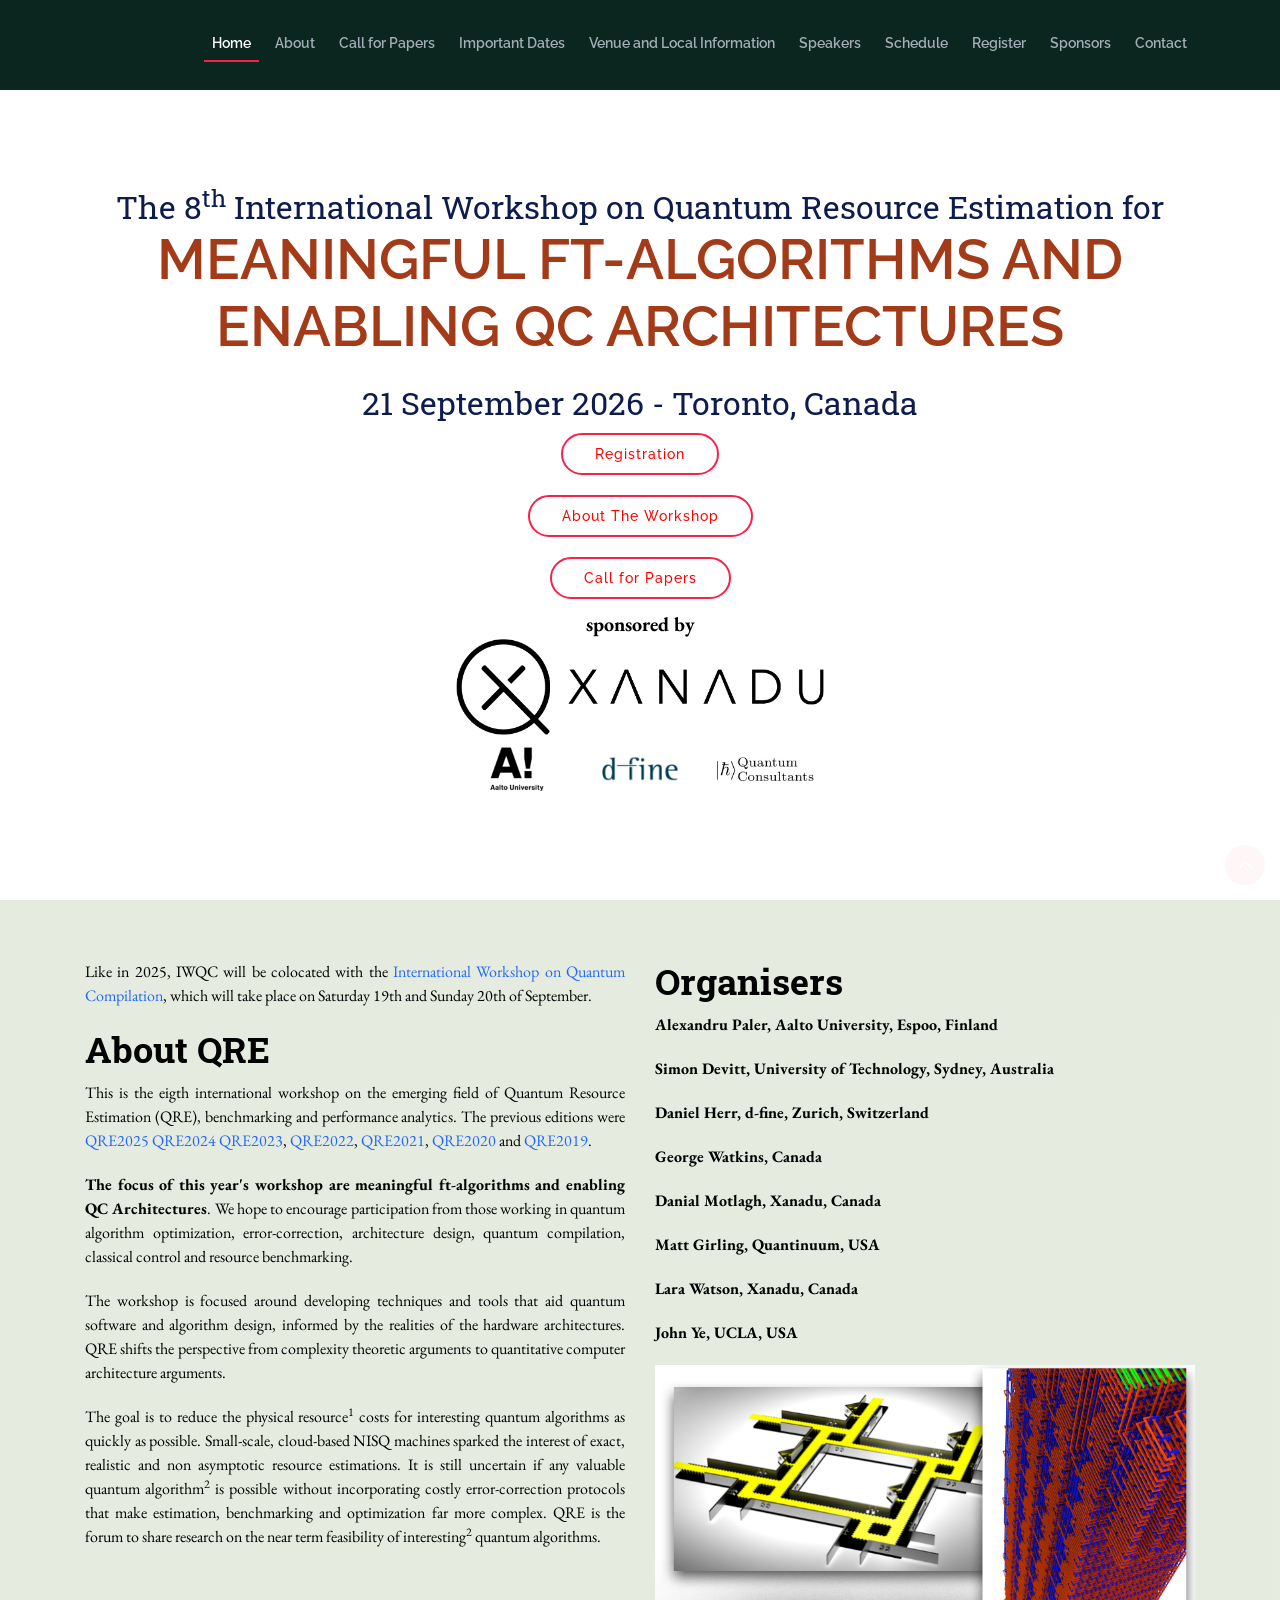
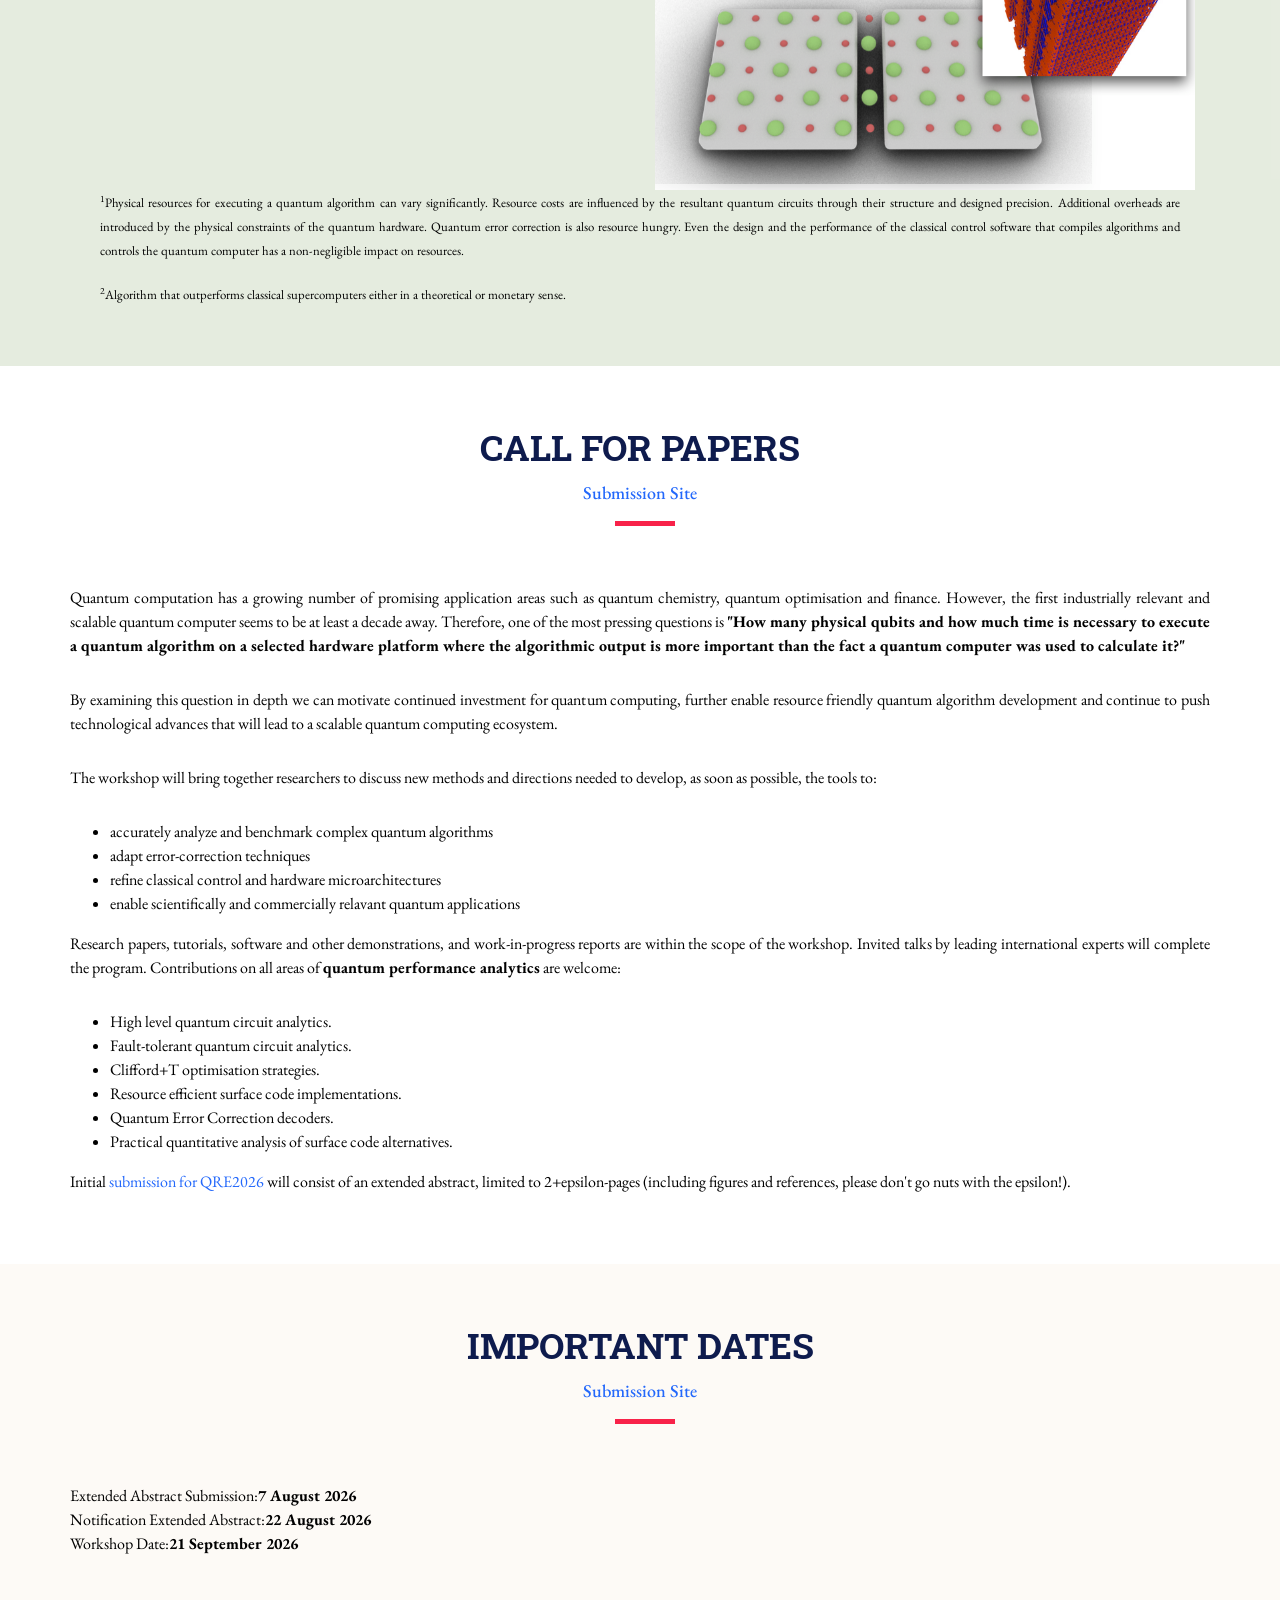
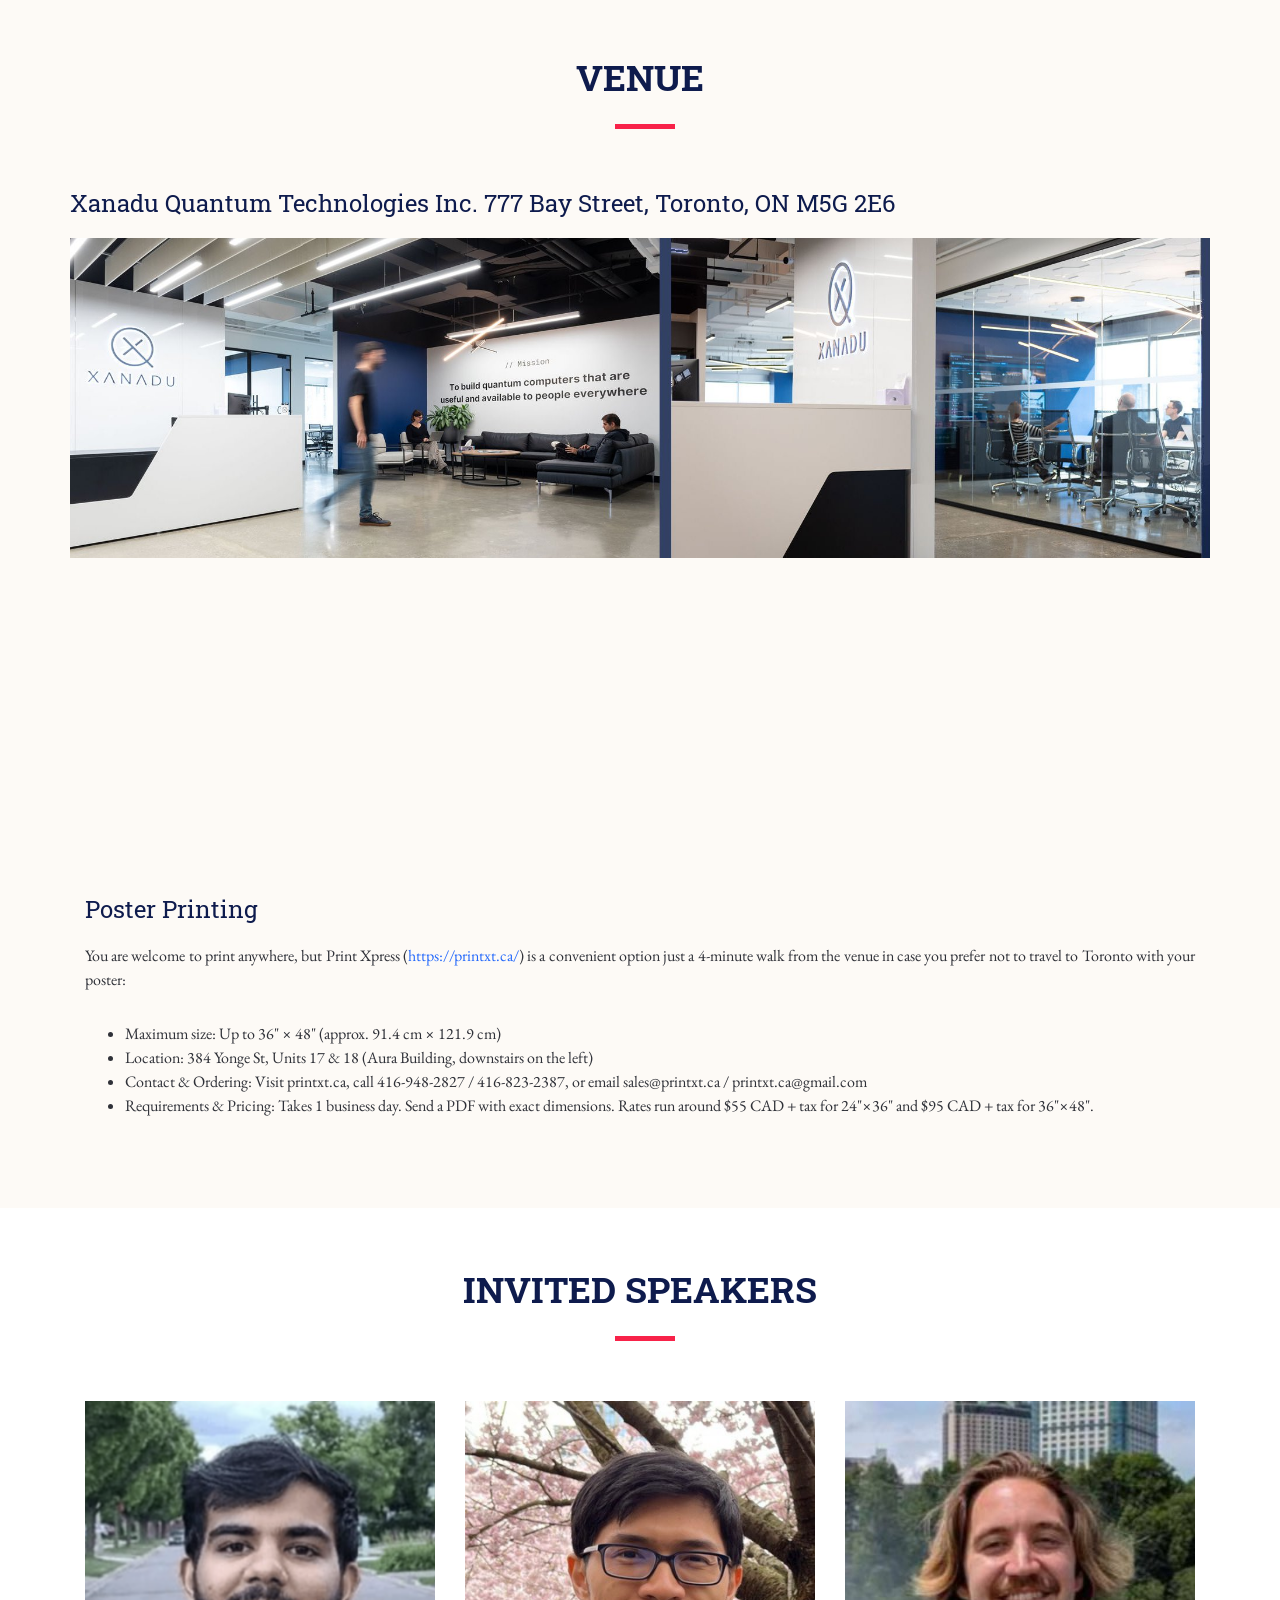
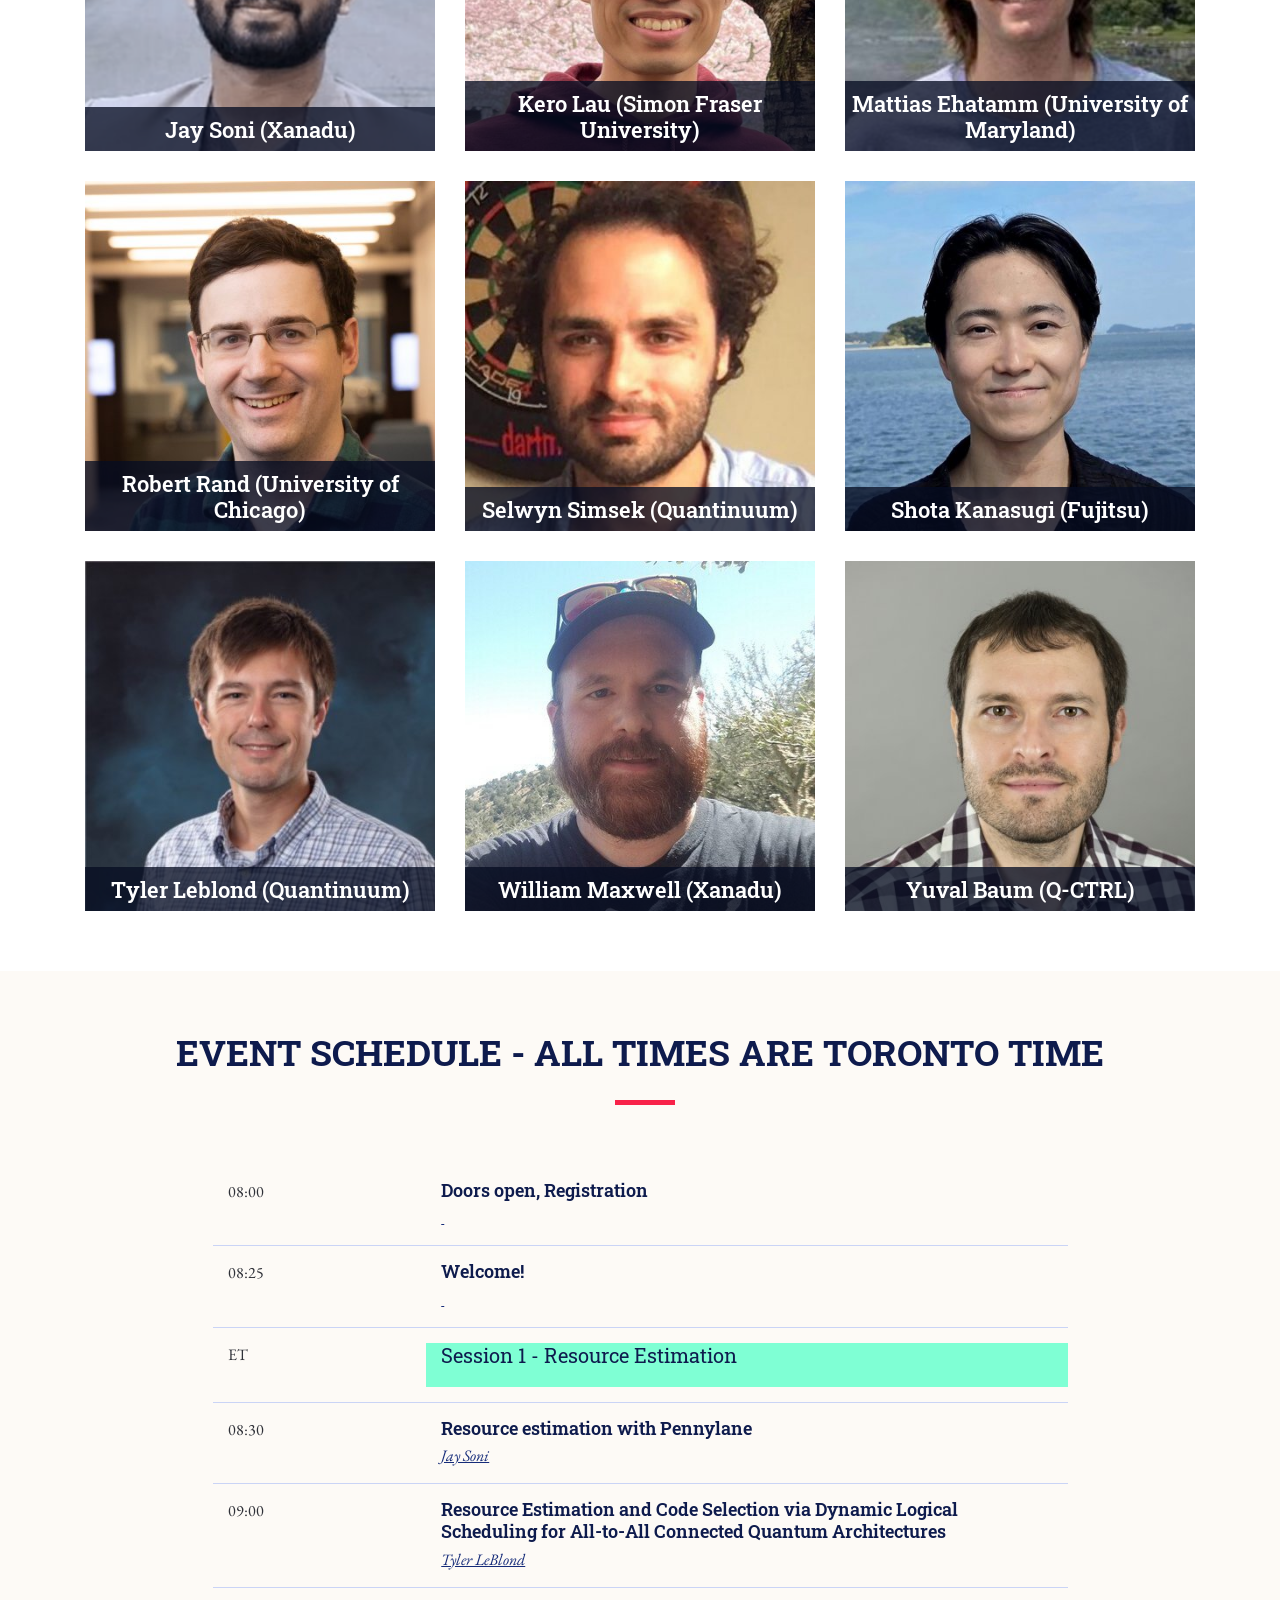
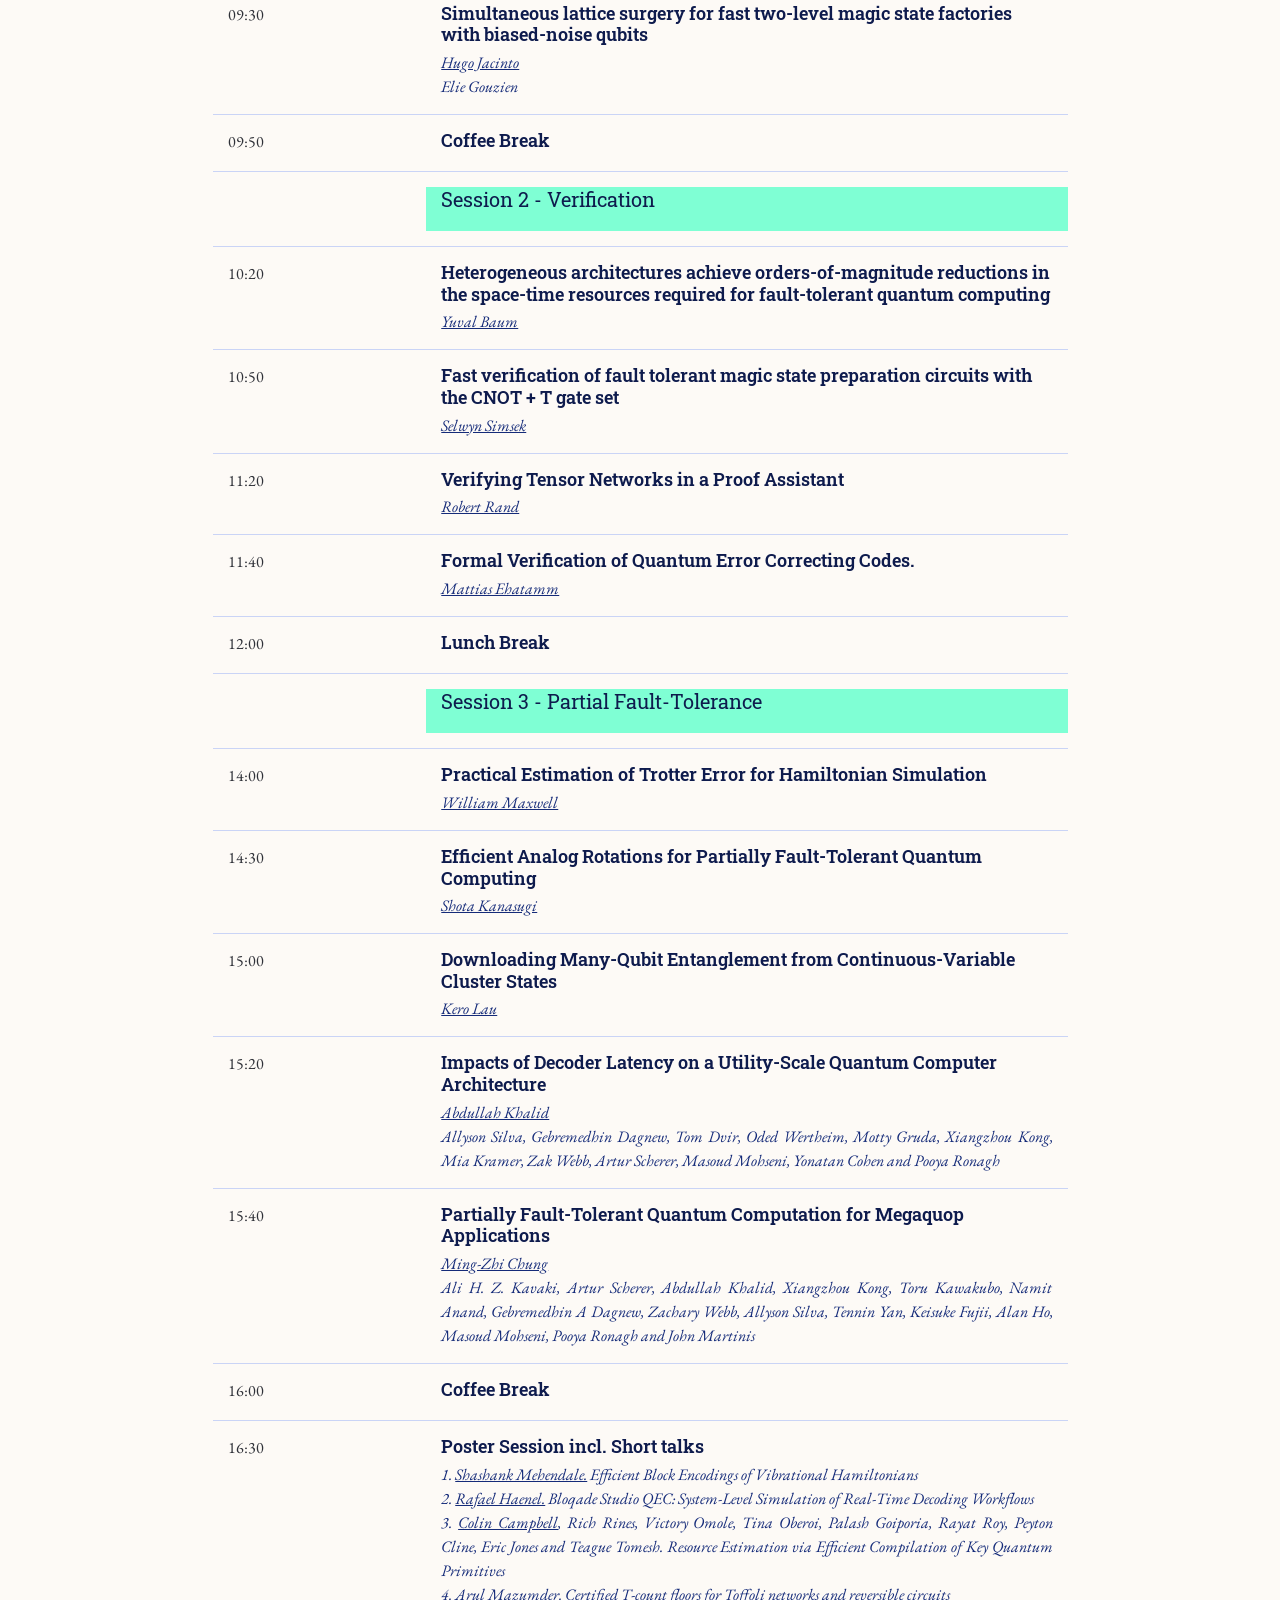
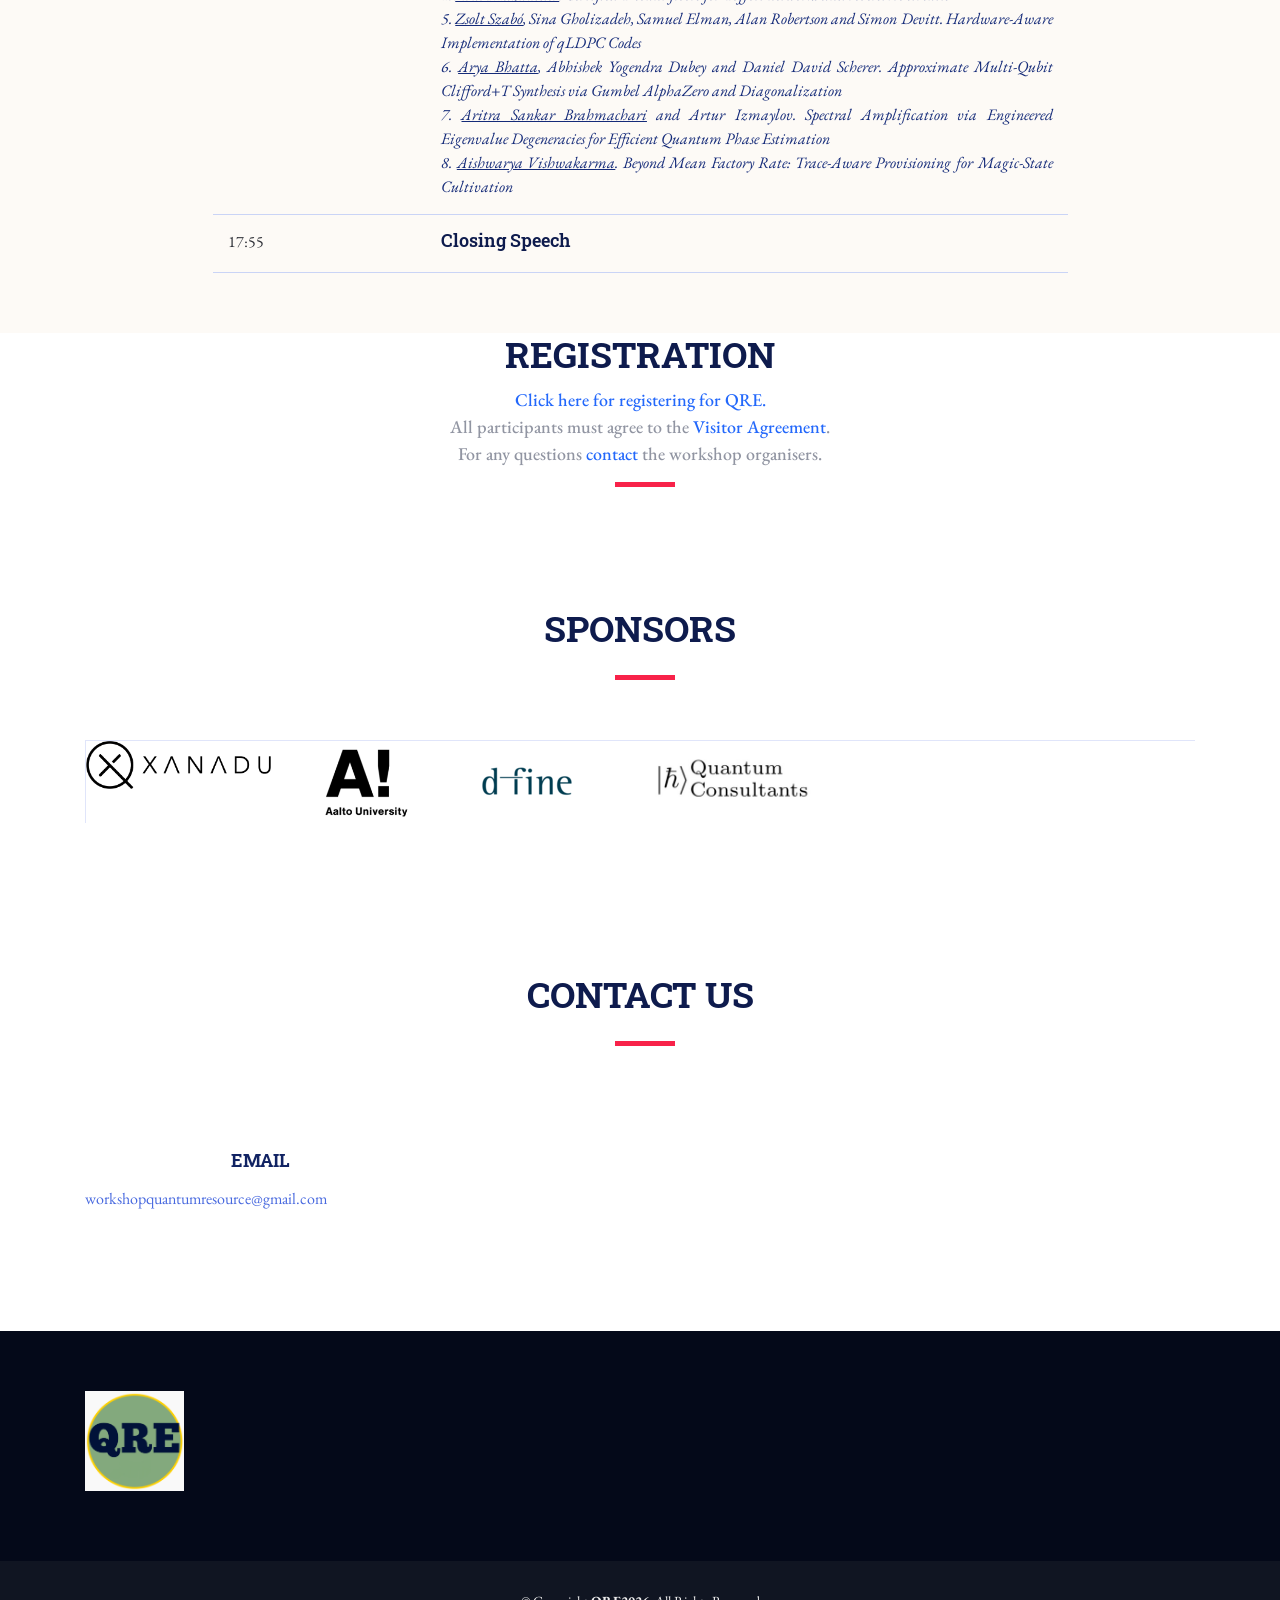
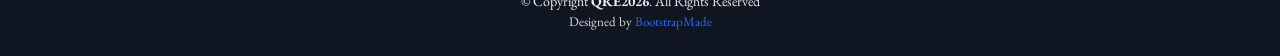
<file: index.html>
<!DOCTYPE html>
<html lang="en">
<head>
  <meta charset="utf-8">
  <title>Quantum Resource Estimation (QRE 2026)</title>
  <meta content="width=device-width, initial-scale=1.0" name="viewport">
  <meta content="" name="keywords">
  <meta content="" name="description">

  <!-- Favicons -->
  <link rel="apple-touch-icon-precomposed" sizes="57x57" href="img/apple-touch-icon-57x57.png" />
  <link rel="apple-touch-icon-precomposed" sizes="114x114" href="img/apple-touch-icon-114x114.png" />
  <link rel="apple-touch-icon-precomposed" sizes="72x72" href="img/apple-touch-icon-72x72.png" />
  <link rel="apple-touch-icon-precomposed" sizes="144x144" href="img/apple-touch-icon-144x144.png" />
  <link rel="apple-touch-icon-precomposed" sizes="60x60" href="img/apple-touch-icon-60x60.png" />
  <link rel="apple-touch-icon-precomposed" sizes="120x120" href="img/apple-touch-icon-120x120.png" />
  <link rel="apple-touch-icon-precomposed" sizes="76x76" href="img/apple-touch-icon-76x76.png" />
  <link rel="apple-touch-icon-precomposed" sizes="152x152" href="img/apple-touch-icon-152x152.png" />
  <link rel="icon" type="image/png" href="img/favicon-196x196.png" sizes="196x196" />
  <link rel="icon" type="image/png" href="img/favicon-96x96.png" sizes="96x96" />
  <link rel="icon" type="image/png" href="img/favicon-32x32.png" sizes="32x32" />
  <link rel="icon" type="image/png" href="img/favicon-16x16.png" sizes="16x16" />
  <link rel="icon" type="image/png" href="img/favicon-128.png" sizes="128x128" />

  <!-- <meta name="application-name" content="&nbsp;"/> -->
  <meta name="msapplication-TileColor" content="#FFFFFF" />
  <meta name="msapplication-TileImage" content="mstile-144x144.png" />
  <meta name="msapplication-square70x70logo" content="mstile-70x70.png" />
  <meta name="msapplication-square150x150logo" content="mstile-150x150.png" />
  <meta name="msapplication-wide310x150logo" content="mstile-310x150.png" />
  <meta name="msapplication-square310x310logo" content="mstile-310x310.png" />


  <!-- Google Fonts -->
  <link href="https://fonts.googleapis.com/css?family=Open+Sans:300,300i,400,400i,700,700i|Raleway:300,400,500,700,800" rel="stylesheet">
  <link href="https://fonts.googleapis.com/css?family=Roboto+Slab" rel="stylesheet">
  <link href="https://fonts.googleapis.com/css?family=EB+Garamond" rel="stylesheet">

  <!-- Bootstrap CSS File -->
  <link href="lib/bootstrap/css/bootstrap.min.css" rel="stylesheet">

  <!-- Libraries CSS Files -->
  <link href="lib/font-awesome/css/font-awesome.min.css" rel="stylesheet">
  <link href="lib/animate/animate.min.css" rel="stylesheet">
  <link href="lib/venobox/venobox.css" rel="stylesheet">
  <link href="lib/owlcarousel/assets/owl.carousel.min.css" rel="stylesheet">

  <!-- Main Stylesheet File -->
  <link href="css/style.css" rel="stylesheet">

  <!-- =======================================================
    Theme Name: TheEvent
    Theme URL: https://bootstrapmade.com/theevent-conference-event-bootstrap-template/
    Author: BootstrapMade.com
    License: https://bootstrapmade.com/license/
  ======================================================= -->
</head>

<body>
  <!--==========================
    Header
  ============================-->
  <header id="header">
    <div class="container">

      <div id="logo" class="pull-left">
        <!-- Uncomment below if you prefer to use a text logo -->
        <!-- <h1><a href="#main">C<span>o</span>nf</a></h1> -->
        <!-- <a href="#intro" class="scrollto"><img src="img/logo.png" alt="" title=""></a> -->
      </div>

      <nav id="nav-menu-container">
        <ul class="nav-menu">
          <li class="menu-active"><a href="#intro">Home</a></li>
          <li><a href="#about">About</a></li>
          <li><a href="#cfp">Call for Papers</a></li>
          <li><a href="#importantdates">Important Dates</a></li>
          <li><a href="#venue">Venue and Local Information</a></li>
          <li><a href="#speakers">Speakers</a></li>
          <li><a href="#schedule">Schedule</a></li>
          <li><a href="#register">Register</a></li>
          <li><a href="#sponsors">Sponsors</a></li>
          <li><a href="#contact">Contact</a></li>
        </ul>
      </nav><!-- #nav-menu-container -->
    </div>
  </header><!-- #header -->

  <!--==========================
    Intro Section
  ============================-->
  <section id="intro">
    <div class="intro-container wow fadeIn">
      <h2 class="mb-0 pb-0">The 8<sup>th</sup> International Workshop on Quantum Resource Estimation for</h2>
      <h1 class="mb-4 pb-0"><span>Meaningful FT-Algorithms and Enabling QC Architectures</span></h1>
      <h2 class="mb-0 pb-0">21 September 2026 - Toronto, Canada</h2>
  	    <!-- <div class="row">
            <img src="img/xanadu_qre.png" alt="Xanadu"">
        </div> -->
	  
    <a href="https://www.eventbrite.com/e/the-8th-international-workshop-on-quantum-resource-estimation-qre2026-tickets-1994373479765" class="about-btn scrollto" target="_blank">Registration</a>
	  <a href="#about" class="about-btn scrollto">About The Workshop</a>
    <a href="#cfp" class="about-btn scrollto">Call for Papers</a>
      <!-- <a href="#importantdates" class="about-btn scrollto">Important Dates</a> -->
	  
	  
	  <p class="mb-0 pb-0">sponsored by</p>
	  <p class="mb-0 pb-0" style="background-color:white; text-align:center">
      <a href="https://www.xanadu.ai/" target="_blank">
				<img width=368px src="img/sponsors/xanadulogo.png" class="img-fluid" alt="">
			</a>
    </p>
    <p class="mb-0 pb-0" style="background-color:white; text-align:center">
      <a href="https://www.aalto.fi/en" target="_blank">
				<img width=120px src="img/sponsors/aalto.png" class="img-fluid" alt="">
			</a>
      <a href="https://www.d-fine.de/en" target="_blank">
				<img width=120px src="img/sponsors/dfinelogo.png" class="img-fluid" alt="">
			</a>
      <a href="http://www.h-bar.com.au" target="_blank">
				<img width=120px src="img/sponsors/hbarlogo.jpg" class="img-fluid" alt="">
			</a>
	  </p>
      
    </div>
  </section>

  <main id="main">

    <!--==========================
      About Section
    ============================-->
    <section id="about" class="section-with-bg wow fadeInUp">
      <div class="container">
        <div class="row">
          <div class="col-lg-6">
            <p>
              Like in 2025, IWQC will be colocated with the <a target="_blank" href="https://quantum-compilers.github.io/iwqc2026/">International Workshop on Quantum Compilation</a>, which will take place on Saturday 19th and Sunday 20th of September. 
            </p>

            <h2>About QRE</h2>
            <p>
              This is the eigth international workshop on the emerging field of Quantum Resource Estimation (QRE), benchmarking and performance analytics.
              The previous editions were 
              <a target="_blank" href="http://qre2025.quantumresource.org">QRE2025</a>
	            <a target="_blank" href="http://qre2024.quantumresource.org">QRE2024</a>
	            <a target="_blank" href="http://qre2023.quantumresource.org">QRE2023</a>,
              <a target="_blank" href="http://qre2022.quantumresource.org">QRE2022</a>, 
              <a target="_blank" href="http://qre2021.quantumresource.org">QRE2021</a>, 
              <a target="_blank" href="http://qre2020.quantumresource.org">QRE2020</a> and
              <a target="_blank" href="http://qre2019.quantumresource.org">QRE2019</a>.
            </p>


            <p>
              <b>The focus of this year's workshop are meaningful ft-algorithms and enabling QC Architectures</b>.
              
              We hope to encourage participation from those working in quantum algorithm optimization, 
              error-correction, architecture design, quantum compilation, classical control and resource benchmarking.
            </p>
            <p>
                The workshop is focused around developing techniques and tools that aid quantum software and algorithm 
                design, informed by the realities of the hardware architectures. QRE shifts the perspective from complexity theoretic 
                arguments to quantitative computer architecture arguments.
            </p>                
            <p>
              The goal is to reduce the physical resource<sup>1</sup> costs for interesting quantum algorithms as quickly as possible.
              Small-scale, cloud-based NISQ machines sparked the interest of exact, realistic and non asymptotic resource estimations.
              It is still uncertain if any valuable quantum algorithm<sup>2</sup> is possible without incorporating costly error-correction 
              protocols that make estimation, benchmarking and optimization far more complex. QRE is the forum to share research on the near term 
              feasibility of interesting<sup>2</sup> quantum algorithms.
            </p>
          </div>

          <div class="col-lg-6">
            <h2>Organisers</h2>
            <p><b>Alexandru Paler, Aalto University, Espoo, Finland</b></p>
            <p><b>Simon Devitt, University of Technology, Sydney, Australia</b></p>
            <p><b>Daniel Herr, d-fine, Zurich, Switzerland</b></p>
            <p><b>George Watkins, Canada</b></p>
            <p><b>Danial Motlagh, Xanadu, Canada</b></p>
            <p><b>Matt Girling, Quantinuum, USA</b></p>
            <p><b>Lara Watson, Xanadu, Canada</b></p>
            <p><b>John Ye, UCLA, USA</b></p>
            <img src="img/img1.jpg" alt="Braiding" class="img-fluid">
          </div>
		  
          <!--<div class="col-lg-12">
            <h3>Technical Program Committee</h3>
            <ul>
                <li>TBA</li>
          </ul>-->
            
		  </div>
		  
          <div class="col-lg-12">
              <p>
                  <small>
                  <sup>1</sup>Physical resources for executing a quantum algorithm can vary significantly. 
                  Resource costs are influenced by the resultant quantum circuits through
                  their structure and designed precision. Additional overheads are introduced by the physical 
                  constraints of the quantum hardware. Quantum error correction is also resource hungry.
                  Even the design and the performance of the classical control software that compiles 
                  algorithms and controls the quantum computer has a non-negligible 
                  impact on resources.
                  </small>
                </p>
                <p>
                  <small>
                  <sup>2</sup>Algorithm that outperforms classical supercomputers either in a theoretical or monetary sense.
                  </small>
                </p>
          </div>
        </div>
      </div>
    </section>

    <!--==========================
      Call for Papers Section
    ============================-->
    <section id="cfp" class="wow fadeInUp">
      <div class="container">
        <div class="section-header">
          <h2>Call for Papers</h2>
          <!-- <p><a href="cfp+qre+2026.txt" target=_blank>Download TXT</a></p> -->
          <p><a href="https://easychair.org/conferences/?conf=qre2026" target=_blank>Submission Site</a></p>
        </div>
        <div class="row">
            <p>
                Quantum computation has a growing number of promising application areas such as quantum 
                chemistry, quantum optimisation and finance. However, the first industrially relevant 
                and scalable quantum computer seems to be at least a decade away. Therefore, one of the 
                most pressing questions is <b>"How many physical qubits and how much time is necessary to 
                execute a quantum algorithm on a selected hardware platform where the algorithmic output is more important 
                than the fact a quantum computer was used to calculate it?"</b>
            </p>
            <p> By examining this question in depth 
                we can motivate continued investment for quantum computing, further enable resource friendly 
                quantum algorithm development and continue to push technological advances that will 
                lead to a scalable quantum computing ecosystem. 
            </p> 
            <p>
                The workshop will bring together researchers to discuss new methods and directions 
                needed to develop, as soon as possible, the tools to:
                <ul>
                  <li>accurately analyze and benchmark complex quantum algorithms</li>
                  <li>adapt error-correction techniques</li>
                  <li>refine classical control and hardware microarchitectures</li>
                  <li>enable scientifically and commercially relavant quantum applications</li>
                </ul>
            </p>
            <p>
                Research papers, tutorials, software and other demonstrations, and work-in-progress reports are within 
                the scope of the workshop. Invited talks by leading international experts will complete 
                the program. Contributions on all areas of <b>quantum performance analytics</b> are welcome:
                <ul>
                    <li>High level quantum circuit analytics.</li>
                    <li>Fault-tolerant quantum circuit analytics.</li>
                    <li>Clifford+T optimisation strategies.</li>
                    <li>Resource efficient surface code implementations.</li>
                    <li>Quantum Error Correction decoders.</li>
                    <li>Practical quantitative analysis of surface code alternatives.</li>
                    <!-- <li>Noisy Intermediate Scale Quantum (NISQ) evaluation.</li> -->
              </ul>
            </p>
            <p>
              Initial <a target="_blank" href="https://easychair.org/conferences/?conf=qre2026">submission for QRE2026</a> will consist of an extended abstract, limited to 2+epsilon-pages (including
              figures and references, please don't go nuts with the epsilon!).
			  </p>
			  <!-- <p>
				Upon acceptance, researchers are invited to submit full research papers to <b>Research Directions: Quantum Technologies</b> (Cambridge University Press).
            </p> -->
        </div>
      </div>
    </section>

     <!--==========================
      Important Dates Section
    ============================-->
    <section id="importantdates" class="section-with-bg wow fadeInUp">
      <div class="container">
        <div class="section-header">
          <h2>Important Dates</h2>
          <p><a href="https://easychair.org/conferences/?conf=qre2026" target=_blank>Submission Site</a></p>
        </div>
        <div class="row">
            Extended Abstract Submission: <b>7 August 2026</b>
        </div>
        <div class="row">
            Notification Extended Abstract: <b>22 August 2026</b>
        </div>
        <div class="row">
            Workshop Date: <b>21 September 2026</b>
        </div>
      </div>
    </section>

     <!--==========================
      Venue and Local Information Section
    ============================-->
    <section id="venue" class="section-with-bg wow fadeInUp">
      <div class="container">
        <div class="section-header">
          <h2>Venue</h2>
        </div>
        <div class="row">
          <h4>Xanadu Quantum Technologies Inc. 777 Bay Street, Toronto, ON M5G 2E6 </h4>
          <p><img src="img/xanadu_office.jpg" alt="Venue" class="img-fluid"></p>
        </div>
        <iframe src="https://www.google.com/maps/embed?pb=!1m18!1m12!1m3!1d4758.062881527838!2d-79.38703082253559!3d43.66048587110202!2m3!1f0!2f0!3f0!3m2!1i1024!2i768!4f13.1!3m3!1m2!1s0x882b34b5b8f68725%3A0xafc56f2fe461097b!2sXanadu%20Quantum%20Technologies%20Inc.!5e1!3m2!1sen!2sde!4v1785268375098!5m2!1sen!2sde" width="400" height="300" style="border:0;" allowfullscreen="" loading="lazy" referrerpolicy="strict-origin-when-cross-origin"></iframe>
      </div>
      <div class="container">
        <h4>Poster Printing</h4>
        <p>You are welcome to print anywhere, but Print Xpress (<a href="https://printxt.ca/" target="_blank">https://printxt.ca/</a>) is a convenient option just a 4-minute walk from the venue in case you prefer not to travel to Toronto with your poster:
          <ul>
            <li>Maximum size: Up to 36" × 48" (approx. 91.4 cm × 121.9 cm)</li>
            <li>Location: 384 Yonge St, Units 17 & 18 (Aura Building, downstairs on the left)</li>
            <li>Contact & Ordering: Visit printxt.ca, call 416-948-2827 / 416-823-2387, or email sales@printxt.ca / printxt.ca@gmail.com</li>
            <li>Requirements & Pricing: Takes 1 business day. Send a PDF with exact dimensions. Rates run around $55 CAD + tax for 24"×36" and $95 CAD + tax for 36"×48".</li>
          </ul>
          </p>
      </div>
    </section>

    <!--==========================
      Speakers Section
    ============================-->
    <section id="speakers" class="wow fadeInUp">
      <div class="container">
        <div class="section-header">
          <h2>Invited Speakers</h2>
        </div>

        <div class="row">

			    <div class="col-lg-4 col-md-6">
            <div class="speaker">
              <img src="img/speakers/jay_soni_xanadu.png" alt="Speaker" class="img-fluid">
              <div class="details">
                <h3>Jay Soni (Xanadu)</h3>
                <p>&nbsp;</p>
              </div>
            </div>
          </div>

          <div class="col-lg-4 col-md-6">
            <div class="speaker">
              <img src="img/speakers/kero_lau_sfu.jpg" alt="Speaker" class="img-fluid">
              <div class="details">
                <h3>Kero Lau (Simon Fraser University)</h3>
                <p>&nbsp;</p>
              </div>
            </div>
          </div>

          <div class="col-lg-4 col-md-6">
            <div class="speaker">
              <img src="img/speakers/mattias_ehatamm_umd.jpg" alt="Speaker" class="img-fluid">
              <div class="details">
                <h3>Mattias Ehatamm (University of Maryland)</h3>
                <p>&nbsp;</p>
              </div>
            </div>
          </div>

          <div class="col-lg-4 col-md-6">
            <div class="speaker">
              <img src="img/speakers/robert_rand_uchicago.jpg" alt="Speaker" class="img-fluid">
              <div class="details">
                <h3>Robert Rand (University of Chicago)</h3>
                <p>&nbsp;</p>
              </div>
            </div>
          </div>

          <div class="col-lg-4 col-md-6">
            <div class="speaker">
              <img src="img/speakers/selwyn_simsek_quantinuum.jpg" alt="Speaker" class="img-fluid">
              <div class="details">
                <h3>Selwyn Simsek (Quantinuum)</h3>
                <p>&nbsp;</p>
              </div>
            </div>
          </div>

          <div class="col-lg-4 col-md-6">
            <div class="speaker">
              <img src="img/speakers/shota_kanasugi_fujitsu.jpg" alt="Speaker" class="img-fluid">
              <div class="details">
                <h3>Shota Kanasugi (Fujitsu)</h3>
                <p>&nbsp;</p>
              </div>
            </div>
          </div>

          <div class="col-lg-4 col-md-6">
            <div class="speaker">
              <img src="img/speakers/tyler_leblond_quantinuum.jpg" alt="Speaker" class="img-fluid">
              <div class="details">
                <h3>Tyler Leblond (Quantinuum)</h3>
                <p>&nbsp;</p>
              </div>
            </div>
          </div>

          <div class="col-lg-4 col-md-6">
            <div class="speaker">
              <img src="img/speakers/william_maxwell_xanadu.jpg" alt="Speaker" class="img-fluid">
              <div class="details">
                <h3>William Maxwell (Xanadu)</h3>
                <p>&nbsp;</p>
              </div>
            </div>
          </div>

          <div class="col-lg-4 col-md-6">
            <div class="speaker">
              <img src="img/speakers/yuval_baum_qctrl.jpg" alt="Speaker" class="img-fluid">
              <div class="details">
                <h3>Yuval Baum (Q-CTRL)</h3>
                <p>&nbsp;</p>
              </div>
            </div>
          </div>

        </div>
      </div>

    </section>

    <!--==========================
      Schedule Section
    ============================-->
    <section id="schedule" class="section-with-bg">
      <div class="container wow fadeInUp">
        <div class="section-header">
          <h2>Event Schedule - all times are Toronto time </h2>
        </div>

        <div class="tab-content row justify-content-center">
            <div role="tabpanel" class="col-lg-9 tab-pane fade show active" id="day-1">

              <div class="row schedule-item">
                <div class="col-md-3"><time>08:00</time></div>
                <div class="col-md-9">
                    <h4>Doors open, Registration</h4>
                    <p style="text-decoration:underline">&nbsp;</p>
                    <p></p>
                </div>
              </div>
              
              <div class="row schedule-item">
                <div class="col-md-3"><time>08:25</time></div>
                <div class="col-md-9">
                    <h4>Welcome!</h4>
                    <p style="text-decoration:underline">&nbsp;</p>
                    <p></p>
                </div>
              </div>
              
              <div class="row schedule-item">
                <div class="col-md-3">ET</div>
                <div class="col-md-9" style="background-color: aquamarine">
                    <h5>Session 1 - Resource Estimation</h5>
                </div>
              </div>
                      
              <div class="row schedule-item">
                <div class="col-md-3"><time>08:30</time></div>
                <div class="col-md-9">
                    <h4>Resource estimation with Pennylane</h4>
                    <p style="text-decoration:underline">Jay Soni</p>
                    <p></p>
                </div>
              </div>
    
              <div class="row schedule-item">
                  <div class="col-md-3"><time>09:00</time></div>
                  <div class="col-md-9">
                      <h4>Resource Estimation and Code Selection via Dynamic Logical Scheduling for All-to-All Connected Quantum Architectures</h4>
                      <p style="text-decoration:underline">Tyler LeBlond</p>
                      <p></p>
                  </div>
              </div>

              <div class="row schedule-item">
                  <div class="col-md-3"><time>09:30</time></div>
                  <div class="col-md-9">
                    <h4>Simultaneous lattice surgery for fast two-level magic state factories with biased-noise qubits</h4>
                    <p style="text-decoration:underline">Hugo Jacinto</p>
                    <p>Elie Gouzien</p>
                  </div>
              </div>
    
              <div class="row schedule-item">
                <div class="col-md-3">09:50</div>
                <div class="col-md-9">
                    <h4>Coffee Break</h4>
                    <p></p>
                </div>
              </div>
    
              <div class="row schedule-item">
                <div class="col-md-3">&nbsp;</div>
                <div class="col-md-9" style="background-color: aquamarine">
                    <h5>Session 2 - Verification</h5>
                </div>
              </div>
    
              <div class="row schedule-item">
                <div class="col-md-3"><time>10:20</time></div>
                <div class="col-md-9">
                    <h4>Heterogeneous architectures achieve orders-of-magnitude reductions in the space-time resources required for fault-tolerant quantum computing</h4>
                    <p style="text-decoration:underline">Yuval Baum</p>
                    <p></p>
                </div>
              </div>
    
              <div class="row schedule-item">
                <div class="col-md-3"><time>10:50</time></div>
                <div class="col-md-9">
                    <h4>Fast verification of fault tolerant magic state preparation circuits with the CNOT + T gate set</h4>
                    <p style="text-decoration:underline">Selwyn Simsek</p>
                    <p></p>
                </div>
              </div>

              <div class="row schedule-item">
                <div class="col-md-3"><time>11:20</time></div>
                <div class="col-md-9">
                    <h4>Verifying Tensor Networks in a Proof Assistant</h4>
                    <p style="text-decoration:underline">Robert Rand</p>
                    <p></p>
                </div>
              </div>

              <div class="row schedule-item">
                <div class="col-md-3"><time>11:40</time></div>
                <div class="col-md-9">
                    <h4>Formal Verification of Quantum Error Correcting Codes.</h4>
                    <p style="text-decoration:underline">Mattias Ehatamm</p>
                    <p></p>
                </div>
              </div>
    
              <div class="row schedule-item">
                <div class="col-md-3">12:00</div>
                <div class="col-md-9">
                    <h4>Lunch Break</h4>
                    <p></p>
                </div>
              </div>
    
              <div class="row schedule-item">
                <div class="col-md-3">&nbsp;</div>
                <div class="col-md-9" style="background-color: aquamarine">
                    <h5>Session 3 - Partial Fault-Tolerance</h5>
                </div>
              </div>
            
              <div class="row schedule-item">
                <div class="col-md-3"><time>14:00</time></div>
                <div class="col-md-9">
                    <h4>Practical Estimation of Trotter Error for Hamiltonian Simulation</h4>
                    <p style="text-decoration:underline">William Maxwell</p>
                    <p></p>
                </div>
              </div>

              <div class="row schedule-item">
                <div class="col-md-3"><time>14:30</time></div>
                <div class="col-md-9">
                    <h4>Efficient Analog Rotations for Partially Fault-Tolerant Quantum Computing</h4>
                    <p style="text-decoration:underline">Shota Kanasugi</p>
                    <p></p>
                </div>
              </div>

              <div class="row schedule-item">
                <div class="col-md-3"><time>15:00</time></div>
                <div class="col-md-9">
                    <h4>Downloading Many-Qubit Entanglement from Continuous-Variable Cluster States</h4>
                    <p style="text-decoration:underline">Kero Lau</p>
                    <p></p>
                </div>
              </div>

              <div class="row schedule-item">
                <div class="col-md-3"><time>15:20</time></div>
                <div class="col-md-9">
                      <h4>Impacts of Decoder Latency on a Utility-Scale Quantum Computer Architecture</h4>
                      <p style="text-decoration:underline">Abdullah Khalid</p>
                      <p>Allyson Silva, Gebremedhin Dagnew, Tom Dvir, Oded Wertheim, Motty Gruda, Xiangzhou Kong, Mia Kramer, Zak Webb, Artur Scherer, Masoud Mohseni, Yonatan Cohen and Pooya Ronagh
</p>
                </div>
              </div>

              <div class="row schedule-item">
                <div class="col-md-3"><time>15:40</time></div>
                <div class="col-md-9">
                    <h4>Partially Fault-Tolerant Quantum Computation for Megaquop Applications</h4>
                    <p style="text-decoration:underline">Ming-Zhi Chung</p>
                    <p>Ali H. Z. Kavaki, Artur Scherer, Abdullah Khalid, Xiangzhou Kong, Toru Kawakubo, Namit Anand, Gebremedhin A Dagnew, Zachary Webb, Allyson Silva, Tennin Yan, Keisuke Fujii, Alan Ho, Masoud Mohseni, Pooya Ronagh and John Martinis</p>
                </div>
              </div>

              <div class="row schedule-item">
                <div class="col-md-3">16:00</div>
                <div class="col-md-9">
                    <h4>Coffee Break</h4>
                    <p></p>
                </div>
              </div>

              <div class="row schedule-item">
                <div class="col-md-3">16:30</div>
                <div class="col-md-9">
                    <h4>Poster Session incl. Short talks</h4>
                    <p></p>
                    <p>1.	<u>Shashank Mehendale.</u> Efficient Block Encodings of Vibrational Hamiltonians</p>
                    <p>2.	<u>Rafael Haenel.</u> Bloqade Studio QEC: System-Level Simulation of Real-Time Decoding Workflows</p>
                    <p>3.	<u>Colin Campbell</u>, Rich Rines, Victory Omole, Tina Oberoi, Palash Goiporia, Rayat Roy, Peyton Cline, Eric Jones and Teague Tomesh. Resource Estimation via Efficient Compilation of Key Quantum Primitives</p>
                    <p>4.	<u>Arul Mazumder</u>. Certified T-count floors for Toffoli networks and reversible circuits</p>
                    <p>5.	<u>Zsolt Szabó</u>, Sina Gholizadeh, Samuel Elman, Alan Robertson and Simon Devitt. Hardware-Aware Implementation of qLDPC Codes</p>
                    <p>6.	<u>Arya Bhatta</u>, Abhishek Yogendra Dubey and Daniel David Scherer. Approximate Multi-Qubit Clifford+T Synthesis via Gumbel AlphaZero and Diagonalization</p>
                    <p>7.	<u>Aritra Sankar Brahmachari</u> and Artur Izmaylov. Spectral Amplification via Engineered Eigenvalue Degeneracies for Efficient Quantum Phase Estimation</p>
                    <p>8.	<u>Aishwarya Vishwakarma</u>. Beyond Mean Factory Rate: Trace-Aware Provisioning for Magic-State Cultivation</p>
                </div>
              </div>

              <div class="row schedule-item">
                <div class="col-md-3">17:55</div>
                <div class="col-md-9">
                    <h4>Closing Speech</h4>
                    <p></p>
                </div>
              </div>               
          </div>
        </div>

      </div>

    </section>
	
	<!--==========================
      Register Section
    ============================-->
    <section id="register" class="wow fadeInUp">
      <div class="container">
        <div class="section-header">
          <h2>Registration</h2>
    
          <p><a href="https://www.eventbrite.com/e/the-8th-international-workshop-on-quantum-resource-estimation-qre2026-tickets-1994373479765" target="_blank">Click here for registering for QRE.</a></p>

          <p>All participants must agree to the <a target="_blank" href="https://drive.google.com/file/d/1nyInSQ_ge_2um2AmtMAte1OCobcxTzKu/view">Visitor Agreement</a>.
</p>
          <p>For any questions <a href="#contact">contact</a> the workshop organisers.</p>
        </div>

        <div class="tab-content row justify-content-center">
        </div>

      </div>

    </section>

    <!--==========================
      Sponsors Section
    ============================-->
    <section id="sponsors" class="wow fadeInUp">

      <div class="container">
        <div class="section-header">
          <h2>Sponsors</h2>
        </div>
        <div class="row no-gutters sponsors-wrap clearfix">
          <div class="col-sm-2 abc">
            <a href="https://www.aalto.fi/en" target="_blank">
              <img src="img/sponsors/xanadulogo.png" class="img-fluid" alt="">
            </a>
          </div>
          <div class="col-sm-2 abc">
            <a href="https://www.aalto.fi/en" target="_blank">
              <img src="img/sponsors/aalto.png" class="img-fluid" alt="">
            </a>
          </div> 
          <div class="col-sm-2 abc">
            <a href="https://www.d-fine.de/en" target="_blank">
              <img src="img/sponsors/dfinelogo.png" class="img-fluid" alt="">
            </a>
          </div>
          <div class="col-sm-2 abc">
            <a href="http://www.h-bar.com.au" target="_blank">
				      <img src="img/sponsors/hbarlogo.jpg" class="img-fluid" alt="">
			      </a>
          </div>
        </div>
      </div>
    </section>

    <!--==========================
      Contact Section
    ============================-->
    <section id="contact" class="section-bg wow fadeInUp">

      <div class="container">

        <div class="section-header">
          <h2>Contact Us</h2>
          <!-- <p>EMAIL EMAIL</p> -->
        </div>

        <div class="row contact-info">

          <div class="col-md-4">
            <div class="contact-email">
              <i class="ion-ios-email-outline"></i>
              <h3>Email</h3>
              <p><a href="mailto:workshopquantumresource@gmail.com">workshopquantumresource@gmail.com</a></p>
            </div>
          </div>

        </div>

      </div>
    </section><!-- #contact -->

  </main>


  <!--==========================
    Footer
  ============================-->
  <footer id="footer">
    <div class="footer-top">
      <div class="container">
        <div class="row">

          <div class="col-lg-3 col-md-6 footer-info">
            <img src="img/logo.png" alt="Workshop on Quantum Resource Estimation">
           </div>

          <!-- <div class="col-lg-3 col-md-6 footer-links">
            <h4>Useful Links</h4>
            <ul>
              <li><i class="fa fa-angle-right"></i> <a href="#">Home</a></li>
              <li><i class="fa fa-angle-right"></i> <a href="#">About us</a></li>
              <li><i class="fa fa-angle-right"></i> <a href="#">Services</a></li>
              <li><i class="fa fa-angle-right"></i> <a href="#">Terms of service</a></li>
              <li><i class="fa fa-angle-right"></i> <a href="#">Privacy policy</a></li>
            </ul>
          </div> -->

          <!-- <div class="col-lg-3 col-md-6 footer-links">
            <h4>Useful Links</h4>
            <ul>
              <li><i class="fa fa-angle-right"></i> <a href="#">Home</a></li>
              <li><i class="fa fa-angle-right"></i> <a href="#">About us</a></li>
              <li><i class="fa fa-angle-right"></i> <a href="#">Services</a></li>
              <li><i class="fa fa-angle-right"></i> <a href="#">Terms of service</a></li>
              <li><i class="fa fa-angle-right"></i> <a href="#">Privacy policy</a></li>
            </ul>
          </div> -->

          <!-- <div class="col-lg-3 col-md-6 footer-contact">
            <h4>Contact Us</h4>
            <p>
              A108 Adam Street <br>
              New York, NY 535022<br>
              United States <br>
              <strong>Phone:</strong> +1 5589 55488 55<br>
              <strong>Email:</strong> info@example.com<br>
            </p>

            <div class="social-links">
              <a href="#" class="twitter"><i class="fa fa-twitter"></i></a>
              <a href="#" class="facebook"><i class="fa fa-facebook"></i></a>
              <a href="#" class="instagram"><i class="fa fa-instagram"></i></a>
              <a href="#" class="google-plus"><i class="fa fa-google-plus"></i></a>
              <a href="#" class="linkedin"><i class="fa fa-linkedin"></i></a>
            </div>

          </div> -->

        </div>
      </div>
    </div>

    <div class="container">
      <div class="copyright">
        &copy; Copyright <strong>QRE2026</strong>. All Rights Reserved
      </div>
      <div class="credits">
        <!--
          All the links in the footer should remain intact.
          You can delete the links only if you purchased the pro version.
          Licensing information: https://bootstrapmade.com/license/
          Purchase the pro version with working PHP/AJAX contact form: https://bootstrapmade.com/buy/?theme=TheEvent
        -->
        Designed by <a href="https://bootstrapmade.com/">BootstrapMade</a>
      </div>
    </div>
  </footer><!-- #footer -->

  <a href="#" class="back-to-top"><i class="fa fa-angle-up"></i></a>

  <!-- JavaScript Libraries -->
  <script src="lib/jquery/jquery.min.js"></script>
  <script src="lib/jquery/jquery-migrate.min.js"></script>
  <script src="lib/bootstrap/js/bootstrap.bundle.min.js"></script>
  <script src="lib/easing/easing.min.js"></script>
  <script src="lib/superfish/hoverIntent.js"></script>
  <script src="lib/superfish/superfish.min.js"></script>
  <script src="lib/wow/wow.min.js"></script>
  <script src="lib/venobox/venobox.min.js"></script>
  <script src="lib/owlcarousel/owl.carousel.min.js"></script>

  <!-- Contact Form JavaScript File -->
  <!-- <script src="contactform/contactform.js"></script> -->

  <!-- Template Main Javascript File -->
  <script src="js/main.js"></script>
</body>

</html>
</file>
<file: lib/venobox/venobox.css>
/* ------ venobox.css --------*/
.vbox-overlay *, .vbox-overlay *:before, .vbox-overlay *:after{
    -webkit-backface-visibility: hidden;
    -webkit-box-sizing:border-box;
    -moz-box-sizing:border-box;
    box-sizing:border-box;
}
.vbox-overlay * { 
    -webkit-backface-visibility: visible;
    backface-visibility: visible;
}
.vbox-overlay{
    display: -webkit-flex;
    display: flex;
    -webkit-flex-direction: column;
    flex-direction: column;
    -webkit-justify-content: center;
    justify-content: center;
    -webkit-align-items: center;
    align-items: center;
    position: fixed;
    left: 0;
    top: 0;
    bottom: 0;
    right: 0;
    z-index: 1040;
    -webkit-transform:translateZ(1000px);
    transform: translateZ(1000px);
    transform-style: preserve-3d;
}

/* ----- navigation ----- */
.vbox-title{
    width: 100%;
    height: 40px;
    float: left;
    text-align: center;
    line-height: 28px;
    font-size: 12px;
    padding: 6px 40px;
    overflow: hidden;
    position: fixed;
    display: none;
    left: 0;
    z-index: 1050;
}
.vbox-close{
    cursor: pointer;
    position: fixed;
    top: 15px;
    right: 15px;
    width: 48px;
    height: 48px;
    display: block;
    background-position:10px center;
    overflow: hidden;
    font-size: 48px;
    line-height: 1;
    text-align: center;
    z-index: 1050;
}
.vbox-num{
    cursor: pointer;
    position: fixed;
    left: 0;
    height: 40px;
    display: block;
    overflow: hidden;
    line-height: 28px;
    font-size: 12px;
    padding: 6px 10px;
    display: none;
    z-index: 1050;
}
/* ----- navigation ARROWS ----- */
.vbox-next, .vbox-prev{
    position: fixed;
    top: 50%;
    margin-top: -15px;
    overflow: hidden;
    cursor: pointer;
    display: block;
    width: 45px;
    height: 45px;
    z-index: 1050;
}
.vbox-next span, .vbox-prev span{
    position: relative;
    width: 20px;
    height: 20px;
    border: 2px solid transparent;
    border-top-color: #B6B6B6;
    border-right-color: #B6B6B6;
    text-indent: -100px;
    position: absolute;
    top: 8px;
    display: block;
}
.vbox-prev{
    left: 15px;
}
.vbox-next{
    right: 30px;
}
.vbox-prev span{
    left: 10px;
    -ms-transform: rotate(-135deg);
    -webkit-transform: rotate(-135deg);
    transform: rotate(-135deg);
}
.vbox-next span{
    -ms-transform: rotate(45deg);
    -webkit-transform: rotate(45deg);
    transform: rotate(45deg);
    right: 10px;
}
/* ------- inline window ------ */
.vbox-inline{
    width: 420px;
    height: 315px;
    height: 70vh;
    padding: 10px;
    background: #fff;
    margin: 0 auto;
    overflow: auto;
    text-align: left;
}
/* ------- Video & iFrames window ------ */
.venoframe{
    max-width: 100%;
    width: 100%;
    border: none;
    width: 100%;
    height: 260px;
    height: 70vh;
}
.venoframe.vbvid{
    height: 260px;
}
@media (min-width: 768px) {
    .venoframe, .vbox-inline{
        width: 90%;
        height: 360px;
        height: 70vh;
    }
    .venoframe.vbvid{
        width: 640px;
        height: 360px;
    }
}
@media (min-width: 992px) {
    .venoframe, .vbox-inline{
        max-width: 1200px;
        width: 80%;
        height: 540px;
        height: 70vh;
    }
    .venoframe.vbvid{
        width: 960px;
        height: 540px;
    }
}
/* 
Please do NOT edit this part! 
or at least read this note: http://i.imgur.com/7C0ws9e.gif
*/
.vbox-open{
    overflow: hidden;
}
.vbox-container{
    position: absolute;
    left: 0;
    right: 0;
    top: 0;
    bottom: 0;
    overflow-x: hidden;
    overflow-y: auto;
    overflow-scrolling: touch;
    -webkit-overflow-scrolling: touch;
    z-index: 20;
    max-height: 100%;

}

.vbox-content{
    text-align: center;
    float: left;
    width: 100%;
    position: relative;
    overflow: hidden;
    padding: 20px 10px;
}
.vbox-container img{
    max-width: 100%;
    height: auto;
}
.figlio{
    max-width: 100%;
    text-align: initial;
    border: 8px solid rgba(255, 255, 255, 0.4);
}
img.figlio{
    -webkit-user-select: none;
-khtml-user-select: none;
-moz-user-select: none;
-o-user-select: none;
user-select: none;
}
.vbox-content.swipe-left{
    margin-left: -200px !important;
}
.vbox-content.swipe-right{
    margin-left: 200px !important;
}
.animated{
    webkit-transition: margin 300ms ease-out;
    transition: margin 300ms ease-out;
}
.animate-in{
    opacity: 1;
}
.animate-out{
    opacity: 0;
}
/* ---------- preloader ----------
 * SPINKIT 
 * http://tobiasahlin.com/spinkit/
-------------------------------- */
.sk-double-bounce,.sk-rotating-plane{width:40px;height:40px;margin:40px auto}.sk-rotating-plane{background-color:#333;-webkit-animation:sk-rotatePlane 1.2s infinite ease-in-out;animation:sk-rotatePlane 1.2s infinite ease-in-out}@-webkit-keyframes sk-rotatePlane{0%{-webkit-transform:perspective(120px) rotateX(0) rotateY(0);transform:perspective(120px) rotateX(0) rotateY(0)}50%{-webkit-transform:perspective(120px) rotateX(-180.1deg) rotateY(0);transform:perspective(120px) rotateX(-180.1deg) rotateY(0)}100%{-webkit-transform:perspective(120px) rotateX(-180deg) rotateY(-179.9deg);transform:perspective(120px) rotateX(-180deg) rotateY(-179.9deg)}}@keyframes sk-rotatePlane{0%{-webkit-transform:perspective(120px) rotateX(0) rotateY(0);transform:perspective(120px) rotateX(0) rotateY(0)}50%{-webkit-transform:perspective(120px) rotateX(-180.1deg) rotateY(0);transform:perspective(120px) rotateX(-180.1deg) rotateY(0)}100%{-webkit-transform:perspective(120px) rotateX(-180deg) rotateY(-179.9deg);transform:perspective(120px) rotateX(-180deg) rotateY(-179.9deg)}}.sk-double-bounce{position:relative}.sk-double-bounce .sk-child{width:100%;height:100%;border-radius:50%;background-color:#333;opacity:.6;position:absolute;top:0;left:0;-webkit-animation:sk-doubleBounce 2s infinite ease-in-out;animation:sk-doubleBounce 2s infinite ease-in-out}.sk-chasing-dots .sk-child,.sk-spinner-pulse,.sk-three-bounce .sk-child{background-color:#333;border-radius:100%}.sk-double-bounce .sk-double-bounce2{-webkit-animation-delay:-1s;animation-delay:-1s}@-webkit-keyframes sk-doubleBounce{0%,100%{-webkit-transform:scale(0);transform:scale(0)}50%{-webkit-transform:scale(1);transform:scale(1)}}@keyframes sk-doubleBounce{0%,100%{-webkit-transform:scale(0);transform:scale(0)}50%{-webkit-transform:scale(1);transform:scale(1)}}.sk-wave{margin:40px auto;width:50px;height:40px;text-align:center;font-size:10px}.sk-wave .sk-rect{background-color:#333;height:100%;width:6px;display:inline-block;-webkit-animation:sk-waveStretchDelay 1.2s infinite ease-in-out;animation:sk-waveStretchDelay 1.2s infinite ease-in-out}.sk-wave .sk-rect1{-webkit-animation-delay:-1.2s;animation-delay:-1.2s}.sk-wave .sk-rect2{-webkit-animation-delay:-1.1s;animation-delay:-1.1s}.sk-wave .sk-rect3{-webkit-animation-delay:-1s;animation-delay:-1s}.sk-wave .sk-rect4{-webkit-animation-delay:-.9s;animation-delay:-.9s}.sk-wave .sk-rect5{-webkit-animation-delay:-.8s;animation-delay:-.8s}@-webkit-keyframes sk-waveStretchDelay{0%,100%,40%{-webkit-transform:scaleY(.4);transform:scaleY(.4)}20%{-webkit-transform:scaleY(1);transform:scaleY(1)}}@keyframes sk-waveStretchDelay{0%,100%,40%{-webkit-transform:scaleY(.4);transform:scaleY(.4)}20%{-webkit-transform:scaleY(1);transform:scaleY(1)}}.sk-wandering-cubes{margin:40px auto;width:40px;height:40px;position:relative}.sk-wandering-cubes .sk-cube{background-color:#333;width:10px;height:10px;position:absolute;top:0;left:0;-webkit-animation:sk-wanderingCube 1.8s ease-in-out -1.8s infinite both;animation:sk-wanderingCube 1.8s ease-in-out -1.8s infinite both}.sk-chasing-dots,.sk-spinner-pulse{width:40px;height:40px;margin:40px auto}.sk-wandering-cubes .sk-cube2{-webkit-animation-delay:-.9s;animation-delay:-.9s}@-webkit-keyframes sk-wanderingCube{0%{-webkit-transform:rotate(0);transform:rotate(0)}25%{-webkit-transform:translateX(30px) rotate(-90deg) scale(.5);transform:translateX(30px) rotate(-90deg) scale(.5)}50%{-webkit-transform:translateX(30px) translateY(30px) rotate(-179deg);transform:translateX(30px) translateY(30px) rotate(-179deg)}50.1%{-webkit-transform:translateX(30px) translateY(30px) rotate(-180deg);transform:translateX(30px) translateY(30px) rotate(-180deg)}75%{-webkit-transform:translateX(0) translateY(30px) rotate(-270deg) scale(.5);transform:translateX(0) translateY(30px) rotate(-270deg) scale(.5)}100%{-webkit-transform:rotate(-360deg);transform:rotate(-360deg)}}@keyframes sk-wanderingCube{0%{-webkit-transform:rotate(0);transform:rotate(0)}25%{-webkit-transform:translateX(30px) rotate(-90deg) scale(.5);transform:translateX(30px) rotate(-90deg) scale(.5)}50%{-webkit-transform:translateX(30px) translateY(30px) rotate(-179deg);transform:translateX(30px) translateY(30px) rotate(-179deg)}50.1%{-webkit-transform:translateX(30px) translateY(30px) rotate(-180deg);transform:translateX(30px) translateY(30px) rotate(-180deg)}75%{-webkit-transform:translateX(0) translateY(30px) rotate(-270deg) scale(.5);transform:translateX(0) translateY(30px) rotate(-270deg) scale(.5)}100%{-webkit-transform:rotate(-360deg);transform:rotate(-360deg)}}.sk-spinner-pulse{-webkit-animation:sk-pulseScaleOut 1s infinite ease-in-out;animation:sk-pulseScaleOut 1s infinite ease-in-out}@-webkit-keyframes sk-pulseScaleOut{0%{-webkit-transform:scale(0);transform:scale(0)}100%{-webkit-transform:scale(1);transform:scale(1);opacity:0}}@keyframes sk-pulseScaleOut{0%{-webkit-transform:scale(0);transform:scale(0)}100%{-webkit-transform:scale(1);transform:scale(1);opacity:0}}.sk-chasing-dots{position:relative;text-align:center;-webkit-animation:sk-chasingDotsRotate 2s infinite linear;animation:sk-chasingDotsRotate 2s infinite linear}.sk-chasing-dots .sk-child{width:60%;height:60%;display:inline-block;position:absolute;top:0;-webkit-animation:sk-chasingDotsBounce 2s infinite ease-in-out;animation:sk-chasingDotsBounce 2s infinite ease-in-out}.sk-chasing-dots .sk-dot2{top:auto;bottom:0;-webkit-animation-delay:-1s;animation-delay:-1s}@-webkit-keyframes sk-chasingDotsRotate{100%{-webkit-transform:rotate(360deg);transform:rotate(360deg)}}@keyframes sk-chasingDotsRotate{100%{-webkit-transform:rotate(360deg);transform:rotate(360deg)}}@-webkit-keyframes sk-chasingDotsBounce{0%,100%{-webkit-transform:scale(0);transform:scale(0)}50%{-webkit-transform:scale(1);transform:scale(1)}}@keyframes sk-chasingDotsBounce{0%,100%{-webkit-transform:scale(0);transform:scale(0)}50%{-webkit-transform:scale(1);transform:scale(1)}}.sk-three-bounce{margin:40px auto;width:80px;text-align:center}.sk-three-bounce .sk-child{width:20px;height:20px;display:inline-block;-webkit-animation:sk-three-bounce 1.4s ease-in-out 0s infinite both;animation:sk-three-bounce 1.4s ease-in-out 0s infinite both}.sk-circle .sk-child:before,.sk-fading-circle .sk-circle:before{display:block;border-radius:100%;content:'';background-color:#333}.sk-three-bounce .sk-bounce1{-webkit-animation-delay:-.32s;animation-delay:-.32s}.sk-three-bounce .sk-bounce2{-webkit-animation-delay:-.16s;animation-delay:-.16s}@-webkit-keyframes sk-three-bounce{0%,100%,80%{-webkit-transform:scale(0);transform:scale(0)}40%{-webkit-transform:scale(1);transform:scale(1)}}@keyframes sk-three-bounce{0%,100%,80%{-webkit-transform:scale(0);transform:scale(0)}40%{-webkit-transform:scale(1);transform:scale(1)}}.sk-circle{margin:40px auto;width:40px;height:40px;position:relative}.sk-circle .sk-child{width:100%;height:100%;position:absolute;left:0;top:0}.sk-circle .sk-child:before{margin:0 auto;width:15%;height:15%;-webkit-animation:sk-circleBounceDelay 1.2s infinite ease-in-out both;animation:sk-circleBounceDelay 1.2s infinite ease-in-out both}.sk-circle .sk-circle2{-webkit-transform:rotate(30deg);-ms-transform:rotate(30deg);transform:rotate(30deg)}.sk-circle .sk-circle3{-webkit-transform:rotate(60deg);-ms-transform:rotate(60deg);transform:rotate(60deg)}.sk-circle .sk-circle4{-webkit-transform:rotate(90deg);-ms-transform:rotate(90deg);transform:rotate(90deg)}.sk-circle .sk-circle5{-webkit-transform:rotate(120deg);-ms-transform:rotate(120deg);transform:rotate(120deg)}.sk-circle .sk-circle6{-webkit-transform:rotate(150deg);-ms-transform:rotate(150deg);transform:rotate(150deg)}.sk-circle .sk-circle7{-webkit-transform:rotate(180deg);-ms-transform:rotate(180deg);transform:rotate(180deg)}.sk-circle .sk-circle8{-webkit-transform:rotate(210deg);-ms-transform:rotate(210deg);transform:rotate(210deg)}.sk-circle .sk-circle9{-webkit-transform:rotate(240deg);-ms-transform:rotate(240deg);transform:rotate(240deg)}.sk-circle .sk-circle10{-webkit-transform:rotate(270deg);-ms-transform:rotate(270deg);transform:rotate(270deg)}.sk-circle .sk-circle11{-webkit-transform:rotate(300deg);-ms-transform:rotate(300deg);transform:rotate(300deg)}.sk-circle .sk-circle12{-webkit-transform:rotate(330deg);-ms-transform:rotate(330deg);transform:rotate(330deg)}.sk-circle .sk-circle2:before{-webkit-animation-delay:-1.1s;animation-delay:-1.1s}.sk-circle .sk-circle3:before{-webkit-animation-delay:-1s;animation-delay:-1s}.sk-circle .sk-circle4:before{-webkit-animation-delay:-.9s;animation-delay:-.9s}.sk-circle .sk-circle5:before{-webkit-animation-delay:-.8s;animation-delay:-.8s}.sk-circle .sk-circle6:before{-webkit-animation-delay:-.7s;animation-delay:-.7s}.sk-circle .sk-circle7:before{-webkit-animation-delay:-.6s;animation-delay:-.6s}.sk-circle .sk-circle8:before{-webkit-animation-delay:-.5s;animation-delay:-.5s}.sk-circle .sk-circle9:before{-webkit-animation-delay:-.4s;animation-delay:-.4s}.sk-circle .sk-circle10:before{-webkit-animation-delay:-.3s;animation-delay:-.3s}.sk-circle .sk-circle11:before{-webkit-animation-delay:-.2s;animation-delay:-.2s}.sk-circle .sk-circle12:before{-webkit-animation-delay:-.1s;animation-delay:-.1s}@-webkit-keyframes sk-circleBounceDelay{0%,100%,80%{-webkit-transform:scale(0);transform:scale(0)}40%{-webkit-transform:scale(1);transform:scale(1)}}@keyframes sk-circleBounceDelay{0%,100%,80%{-webkit-transform:scale(0);transform:scale(0)}40%{-webkit-transform:scale(1);transform:scale(1)}}.sk-cube-grid{width:40px;height:40px;margin:40px auto}.sk-cube-grid .sk-cube{width:33.33%;height:33.33%;background-color:#333;float:left;-webkit-animation:sk-cubeGridScaleDelay 1.3s infinite ease-in-out;animation:sk-cubeGridScaleDelay 1.3s infinite ease-in-out}.sk-cube-grid .sk-cube1{-webkit-animation-delay:.2s;animation-delay:.2s}.sk-cube-grid .sk-cube2{-webkit-animation-delay:.3s;animation-delay:.3s}.sk-cube-grid .sk-cube3{-webkit-animation-delay:.4s;animation-delay:.4s}.sk-cube-grid .sk-cube4{-webkit-animation-delay:.1s;animation-delay:.1s}.sk-cube-grid .sk-cube5{-webkit-animation-delay:.2s;animation-delay:.2s}.sk-cube-grid .sk-cube6{-webkit-animation-delay:.3s;animation-delay:.3s}.sk-cube-grid .sk-cube7{-webkit-animation-delay:0ms;animation-delay:0ms}.sk-cube-grid .sk-cube8{-webkit-animation-delay:.1s;animation-delay:.1s}.sk-cube-grid .sk-cube9{-webkit-animation-delay:.2s;animation-delay:.2s}@-webkit-keyframes sk-cubeGridScaleDelay{0%,100%,70%{-webkit-transform:scale3D(1,1,1);transform:scale3D(1,1,1)}35%{-webkit-transform:scale3D(0,0,1);transform:scale3D(0,0,1)}}@keyframes sk-cubeGridScaleDelay{0%,100%,70%{-webkit-transform:scale3D(1,1,1);transform:scale3D(1,1,1)}35%{-webkit-transform:scale3D(0,0,1);transform:scale3D(0,0,1)}}.sk-fading-circle{margin:40px auto;width:40px;height:40px;position:relative}.sk-fading-circle .sk-circle{width:100%;height:100%;position:absolute;left:0;top:0}.sk-fading-circle .sk-circle:before{margin:0 auto;width:15%;height:15%;-webkit-animation:sk-circleFadeDelay 1.2s infinite ease-in-out both;animation:sk-circleFadeDelay 1.2s infinite ease-in-out both}.sk-fading-circle .sk-circle2{-webkit-transform:rotate(30deg);-ms-transform:rotate(30deg);transform:rotate(30deg)}.sk-fading-circle .sk-circle3{-webkit-transform:rotate(60deg);-ms-transform:rotate(60deg);transform:rotate(60deg)}.sk-fading-circle .sk-circle4{-webkit-transform:rotate(90deg);-ms-transform:rotate(90deg);transform:rotate(90deg)}.sk-fading-circle .sk-circle5{-webkit-transform:rotate(120deg);-ms-transform:rotate(120deg);transform:rotate(120deg)}.sk-fading-circle .sk-circle6{-webkit-transform:rotate(150deg);-ms-transform:rotate(150deg);transform:rotate(150deg)}.sk-fading-circle .sk-circle7{-webkit-transform:rotate(180deg);-ms-transform:rotate(180deg);transform:rotate(180deg)}.sk-fading-circle .sk-circle8{-webkit-transform:rotate(210deg);-ms-transform:rotate(210deg);transform:rotate(210deg)}.sk-fading-circle .sk-circle9{-webkit-transform:rotate(240deg);-ms-transform:rotate(240deg);transform:rotate(240deg)}.sk-fading-circle .sk-circle10{-webkit-transform:rotate(270deg);-ms-transform:rotate(270deg);transform:rotate(270deg)}.sk-fading-circle .sk-circle11{-webkit-transform:rotate(300deg);-ms-transform:rotate(300deg);transform:rotate(300deg)}.sk-fading-circle .sk-circle12{-webkit-transform:rotate(330deg);-ms-transform:rotate(330deg);transform:rotate(330deg)}.sk-fading-circle .sk-circle2:before{-webkit-animation-delay:-1.1s;animation-delay:-1.1s}.sk-fading-circle .sk-circle3:before{-webkit-animation-delay:-1s;animation-delay:-1s}.sk-fading-circle .sk-circle4:before{-webkit-animation-delay:-.9s;animation-delay:-.9s}.sk-fading-circle .sk-circle5:before{-webkit-animation-delay:-.8s;animation-delay:-.8s}.sk-fading-circle .sk-circle6:before{-webkit-animation-delay:-.7s;animation-delay:-.7s}.sk-fading-circle .sk-circle7:before{-webkit-animation-delay:-.6s;animation-delay:-.6s}.sk-fading-circle .sk-circle8:before{-webkit-animation-delay:-.5s;animation-delay:-.5s}.sk-fading-circle .sk-circle9:before{-webkit-animation-delay:-.4s;animation-delay:-.4s}.sk-fading-circle .sk-circle10:before{-webkit-animation-delay:-.3s;animation-delay:-.3s}.sk-fading-circle .sk-circle11:before{-webkit-animation-delay:-.2s;animation-delay:-.2s}.sk-fading-circle .sk-circle12:before{-webkit-animation-delay:-.1s;animation-delay:-.1s}@-webkit-keyframes sk-circleFadeDelay{0%,100%,39%{opacity:0}40%{opacity:1}}@keyframes sk-circleFadeDelay{0%,100%,39%{opacity:0}40%{opacity:1}}.sk-folding-cube{margin:40px auto;width:40px;height:40px;position:relative;-webkit-transform:rotateZ(45deg);transform:rotateZ(45deg)}.sk-folding-cube .sk-cube{float:left;width:50%;height:50%;position:relative;-webkit-transform:scale(1.1);-ms-transform:scale(1.1);transform:scale(1.1)}.sk-folding-cube .sk-cube:before{content:'';position:absolute;top:0;left:0;width:100%;height:100%;background-color:#333;-webkit-animation:sk-foldCubeAngle 2.4s infinite linear both;animation:sk-foldCubeAngle 2.4s infinite linear both;-webkit-transform-origin:100% 100%;-ms-transform-origin:100% 100%;transform-origin:100% 100%}.sk-folding-cube .sk-cube2{-webkit-transform:scale(1.1) rotateZ(90deg);transform:scale(1.1) rotateZ(90deg)}.sk-folding-cube .sk-cube3{-webkit-transform:scale(1.1) rotateZ(180deg);transform:scale(1.1) rotateZ(180deg)}.sk-folding-cube .sk-cube4{-webkit-transform:scale(1.1) rotateZ(270deg);transform:scale(1.1) rotateZ(270deg)}.sk-folding-cube .sk-cube2:before{-webkit-animation-delay:.3s;animation-delay:.3s}.sk-folding-cube .sk-cube3:before{-webkit-animation-delay:.6s;animation-delay:.6s}.sk-folding-cube .sk-cube4:before{-webkit-animation-delay:.9s;animation-delay:.9s}@-webkit-keyframes sk-foldCubeAngle{0%,10%{-webkit-transform:perspective(140px) rotateX(-180deg);transform:perspective(140px) rotateX(-180deg);opacity:0}25%,75%{-webkit-transform:perspective(140px) rotateX(0);transform:perspective(140px) rotateX(0);opacity:1}100%,90%{-webkit-transform:perspective(140px) rotateY(180deg);transform:perspective(140px) rotateY(180deg);opacity:0}}@keyframes sk-foldCubeAngle{0%,10%{-webkit-transform:perspective(140px) rotateX(-180deg);transform:perspective(140px) rotateX(-180deg);opacity:0}25%,75%{-webkit-transform:perspective(140px) rotateX(0);transform:perspective(140px) rotateX(0);opacity:1}100%,90%{-webkit-transform:perspective(140px) rotateY(180deg);transform:perspective(140px) rotateY(180deg);opacity:0}}
</file>
<file: css/style.css>
/*
  Theme Name: TheEvent
  Theme URL: https://bootstrapmade.com/theevent-conference-event-bootstrap-template/
  Author: BootstrapMade.com
  License: https://bootstrapmade.com/license/
*/


#abc{
  background-color:#0F0;
  height:160px;
  width: 100%;
}

/*--------------------------------------------------------------
# General
--------------------------------------------------------------*/

body {
  background: #fff;
  color: #2f3138;
  /* font-family: "Open Sans", sans-serif; */
  /* font-family: "Roboto Slab", serif; */
  font-family: "EB Garamond"
}

a {
  /* color: #f82249; */
  /* color: #e4b10b; */
  color: #2368fb;
  transition: 0.5s;
}

a:hover,
a:active,
a:focus {
  color: #f8234a;
  outline: none;
  text-decoration: none;
}

p {
  padding: 0;
  margin: 0 0 30px 0;
  /*paler*/
  text-align: justify;
  /* font-family: "Roboto Slab", serif; */
}

h1,
h2,
h3,
h4,
h5,
h6 {
  /* font-family: "Raleway", sans-serif; */
  font-family: "Roboto Slab", serif;
  font-weight: 400;
  margin: 0 0 20px 0;
  padding: 0;
  color: #0e1b4d;
}

.main-page {
  margin-top: 70px;
}

.wow {
  visibility: hidden;
}

/* Prelaoder */

#preloader {
  position: fixed;
  left: 0;
  top: 0;
  z-index: 999;
  width: 100%;
  height: 100%;
  overflow: visible;
  background: #fff url("../img/preloader.svg") no-repeat center center;
}

/* Back to top button */

.back-to-top {
  position: fixed;
  display: none;
  background: #f82249;
  color: #fff;
  width: 40px;
  height: 40px;
  text-align: center;
  border-radius: 50px;
  right: 15px;
  bottom: 15px;
  transition: background 0.5s ease-in-out;
}

.back-to-top i {
  font-size: 24px;
  padding-top: 6px;
}

.back-to-top:focus {
  background: #e0072f;
  color: #fff;
  outline: none;
}

.back-to-top:hover {
  background: #e0072f;
  color: #fff;
}

/* Sections Header
--------------------------------*/

.section-header {
  margin-bottom: 60px;
  position: relative;
  padding-bottom: 20px;
}

.section-header::before {
  content: '';
  position: absolute;
  display: block;
  width: 60px;
  height: 5px;
  background: #f82249;
  bottom: 0;
  left: calc(50% - 25px);
}

.section-header h2 {
  font-size: 36px;
  text-transform: uppercase;
  text-align: center;
  font-weight: 700;
  margin-bottom: 10px;
}

.section-header p {
  text-align: center;
  padding: 0;
  margin: 0;
  font-size: 18px;
  font-weight: 500;
  color: #9195a2;
}

.section-with-bg {
  background-color: #fdfaf6;
}

/*--------------------------------------------------------------
# Header
--------------------------------------------------------------*/

#header {
  height: 90px;
  padding: 25px 0;
  position: fixed;
  left: 0;
  top: 0;
  right: 0;
  transition: all 0.5s;
  z-index: 997;
  background: rgba(6, 34, 26, 0.98);
}

#header.header-scrolled,
#header.header-fixed {
  background: rgba(6, 12, 34, 0.98);
  height: 70px;
  padding: 15px 0;
  transition: all 0.5s;
}

#header #logo h1 {
  font-size: 36px;
  margin: 0;
  padding: 6px 0;
  line-height: 1;
  font-family: "Raleway", sans-serif;
  font-weight: 700;
  letter-spacing: 3px;
  text-transform: uppercase;
}

#header #logo h1 span {
  color: #f82249;
}

#header #logo h1 a,
#header #logo h1 a:hover {
  color: #fff;
}

#header #logo img {
  padding: 0;
  margin: 0;
  max-height: 40px;
}

/*--------------------------------------------------------------
# Navigation Menu
--------------------------------------------------------------*/

/* Nav Menu Essentials */

.nav-menu,
.nav-menu * {
  margin: 0;
  padding: 0;
  list-style: none;
}

.nav-menu ul {
  position: absolute;
  display: none;
  top: 100%;
  left: 0;
  z-index: 99;
}

.nav-menu li {
  position: relative;
  white-space: nowrap;
}

.nav-menu > li {
  float: left;
}

.nav-menu li:hover > ul,
.nav-menu li.sfHover > ul {
  display: block;
}

.nav-menu ul ul {
  top: 0;
  left: 100%;
}

.nav-menu ul li {
  min-width: 180px;
}

/* Nav Menu Arrows */

.sf-arrows .sf-with-ul {
  padding-right: 30px;
}

.sf-arrows .sf-with-ul:after {
  content: "\f107";
  position: absolute;
  right: 15px;
  font-family: FontAwesome;
  font-style: normal;
  font-weight: normal;
}

.sf-arrows ul .sf-with-ul:after {
  content: "\f105";
}

/* Nav Meu Container */

#nav-menu-container {
  float: right;
  margin: 0;
}

/* Nav Meu Styling */

.nav-menu a {
  padding: 8px;
  text-decoration: none;
  display: inline-block;
  color: rgba(202, 206, 221, 0.8);
  font-family: "Raleway", sans-serif;
  font-weight: 600;
  font-size: 14px;
  outline: none;
}

.nav-menu .menu-active a,
.nav-menu a:hover {
  color: #fff;
}

.nav-menu > li {
  margin-left: 8px;
}

.nav-menu > li > a:before {
  content: "";
  position: absolute;
  width: 0;
  height: 2px;
  bottom: 0;
  left: 0;
  background-color: #f82249;
  visibility: hidden;
  transition: all 0.3s ease-in-out 0s;
}

.nav-menu a:hover:before,
.nav-menu li:hover > a:before,
.nav-menu .menu-active > a:before {
  visibility: visible;
  width: 100%;
}

.nav-menu li.buy-tickets a {
  color: #fff;
  background: #f82249;
  padding: 7px 22px;
  border-radius: 50px;
  border: 2px solid #f82249;
  transition: all ease-in-out 0.3s;
  font-weight: 500;
  margin-left: 8px;
  margin-top: 2px;
  line-height: 1;
  font-size: 13px;
}

.nav-menu li.buy-tickets a:hover {
  background: none;
}

.nav-menu li.buy-tickets:hover a:before,
.nav-menu li.buy-tickets.menu-active a:before {
  visibility: hidden;
}

.nav-menu ul {
  margin: 4px 0 0 0;
  padding: 10px;
  box-shadow: 0px 0px 30px rgba(127, 137, 161, 0.25);
  background: #fff;
  border-radius: 3px;
}

.nav-menu ul li {
  transition: 0.3s;
}

.nav-menu ul li a {
  padding: 10px;
  color: #060c22;
  transition: 0.3s;
  display: block;
  font-size: 13px;
  text-transform: none;
  border-radius: 3px;
}

.nav-menu ul li:hover > a {
  background: #f82249;
  color: #fff;
}

.nav-menu ul ul {
  margin: 0;
}

/* Mobile Nav Toggle */

#mobile-nav-toggle {
  position: fixed;
  right: 0;
  top: 0;
  z-index: 999;
  margin: 15px 15px 0 0;
  border: 0;
  background: none;
  font-size: 24px;
  display: none;
  transition: all 0.4s;
  outline: none;
  cursor: pointer;
}

#mobile-nav-toggle i {
  color: #fff;
}

/* Mobile Nav Styling */

#mobile-nav {
  position: fixed;
  top: 0;
  padding-top: 18px;
  bottom: 0;
  z-index: 998;
  background: rgba(6, 12, 34, 0.9);
  left: -260px;
  width: 260px;
  overflow-y: auto;
  transition: 0.4s;
}

#mobile-nav ul {
  padding: 0;
  margin: 0;
  list-style: none;
}

#mobile-nav ul li {
  position: relative;
}

#mobile-nav ul li a {
  color: #fff;
  font-size: 17px;
  overflow: hidden;
  padding: 10px 22px 10px 15px;
  position: relative;
  text-decoration: none;
  width: 100%;
  display: block;
  outline: none;
}

#mobile-nav ul li a:hover {
  color: #f82249;
}

#mobile-nav ul li li {
  padding-left: 30px;
}

#mobile-nav ul .menu-has-children i {
  position: absolute;
  right: 0;
  z-index: 99;
  padding: 15px;
  cursor: pointer;
  color: #fff;
}

#mobile-nav ul .menu-has-children i.fa-chevron-up {
  color: #f82249;
}

#mobile-nav ul .menu-item-active {
  color: #f82249;
}

#mobile-body-overly {
  width: 100%;
  height: 100%;
  z-index: 997;
  top: 0;
  left: 0;
  position: fixed;
  background: rgba(6, 12, 34, 0.8);
  display: none;
}

/* Mobile Nav body classes */

body.mobile-nav-active {
  overflow: hidden;
}

body.mobile-nav-active #mobile-nav {
  left: 0;
}

body.mobile-nav-active #mobile-nav-toggle {
  color: #fff;
}

/*--------------------------------------------------------------
# Intro Section
--------------------------------------------------------------*/

#intro {
  width: 100%;
  height: 100vh;
  /* background: url(../img/intro-bg.jpg) top center; */
  background-size: cover;
  overflow: hidden;
  position: relative;
}

#intro:before {
  content: "";
  /* background: #7f7c57; */
  background: white;
  position: absolute;
  bottom: 0;
  top: 0;
  left: 0;
  right: 0;
}

#intro .intro-container {
  position: absolute;
  bottom: 0;
  left: 0;
  top: 90px;
  right: 0;
  display: -webkit-box;
  display: -ms-flexbox;
  display: flex;
  -webkit-box-pack: center;
  -ms-flex-pack: center;
  justify-content: center;
  -webkit-box-align: center;
  -ms-flex-align: center;
  align-items: center;
  -webkit-box-orient: vertical;
  -webkit-box-direction: normal;
  -ms-flex-direction: column;
  flex-direction: column;
  text-align: center;
  padding: 0 15px;
}

#intro h1 {
  color: #fff;
  font-family: "Raleway", sans-serif;
  font-size: 56px;
  font-weight: 600;
  text-transform: uppercase;
}

#intro h1 span {
  color: #A33A18;
  /* color: #04d9ff; */
}

#intro p {
  /* color: #ebebeb; */
  color: black;
  font-weight: 700;
  font-size: 20px;
}

#intro .play-btn {
  width: 94px;
  height: 94px;
  background: radial-gradient(#f82249 50%, rgba(101, 111, 150, 0.15) 52%);
  border-radius: 50%;
  display: block;
  position: relative;
  overflow: hidden;
}

#intro .play-btn::after {
  content: '';
  position: absolute;
  left: 50%;
  top: 50%;
  -webkit-transform: translateX(-40%) translateY(-50%);
  transform: translateX(-40%) translateY(-50%);
  width: 0;
  height: 0;
  border-top: 10px solid transparent;
  border-bottom: 10px solid transparent;
  border-left: 15px solid #fff;
  z-index: 100;
  transition: all 400ms cubic-bezier(0.55, 0.055, 0.675, 0.19);
}

#intro .play-btn:before {
  content: '';
  position: absolute;
  width: 120px;
  height: 120px;
  -webkit-animation-delay: 0s;
  animation-delay: 0s;
  -webkit-animation: pulsate-btn 2s;
  animation: pulsate-btn 2s;
  -webkit-animation-direction: forwards;
  animation-direction: forwards;
  -webkit-animation-iteration-count: infinite;
  animation-iteration-count: infinite;
  -webkit-animation-timing-function: steps;
  animation-timing-function: steps;
  opacity: 1;
  border-radius: 50%;
  border: 2px solid rgba(163, 163, 163, 0.4);
  top: -15%;
  left: -15%;
  background: rgba(198, 16, 0, 0);
}

#intro .play-btn:hover::after {
  border-left: 15px solid #f82249;
  -webkit-transform: scale(20);
  transform: scale(20);
}

#intro .play-btn:hover::before {
  content: '';
  position: absolute;
  left: 50%;
  top: 50%;
  -webkit-transform: translateX(-40%) translateY(-50%);
  transform: translateX(-40%) translateY(-50%);
  width: 0;
  height: 0;
  border: none;
  border-top: 10px solid transparent;
  border-bottom: 10px solid transparent;
  border-left: 15px solid #fff;
  z-index: 200;
  -webkit-animation: none;
  animation: none;
  border-radius: 0;
}

#intro .about-btn {
  font-family: "Raleway", sans-serif;
  font-weight: 500;
  font-size: 14px;
  letter-spacing: 1px;
  display: inline-block;
  padding: 12px 32px;
  border-radius: 50px;
  transition: 0.5s;
  line-height: 1;
  margin: 10px;
  color: #fff;
  -webkit-animation-delay: 0.8s;
  animation-delay: 0.8s;
  border: 2px solid #f82249;
  color: red;
}

#intro .about-btn:hover {
  background: #f82249;
  color: #fff;
}

@-webkit-keyframes pulsate-btn {
  0% {
    -webkit-transform: scale(0.6, 0.6);
    transform: scale(0.6, 0.6);
    opacity: 1;
  }

  100% {
    -webkit-transform: scale(1, 1);
    transform: scale(1, 1);
    opacity: 0;
  }
}

@keyframes pulsate-btn {
  0% {
    -webkit-transform: scale(0.6, 0.6);
    transform: scale(0.6, 0.6);
    opacity: 1;
  }

  100% {
    -webkit-transform: scale(1, 1);
    transform: scale(1, 1);
    opacity: 0;
  }
}

/*--------------------------------------------------------------
# About Section
--------------------------------------------------------------*/

#about {
  /* background: url("../img/about-bg.jpg"); */
  background-size: cover;
  overflow: hidden;
  position: relative;
  color: #fff;
  padding: 60px 0 40px 0;
}

#about:before {
  content: "";
  /* background: rgba(13, 20, 41, 0.8); */
  background: rgba(224, 233, 218, 0.8);
  position: absolute;
  bottom: 0;
  top: 0;
  left: 0;
  right: 0;
}

#about h2 {
  font-size: 36px;
  font-weight: bold;
  margin-bottom: 10px;
  color: #000;
}

#about h3 {
  font-size: 18px;
  font-weight: bold;
  text-transform: uppercase;
  margin-bottom: 10px;
  color: #000;
}

#about p {
  font-size: 16px;
  margin-bottom: 20px;
  color: #000;
  /* text-align: justify; */
}

/*--------------------------------------------------------------
# Speakers Section
--------------------------------------------------------------*/

#cfp {
  background-size: cover;
  overflow: hidden;
  position: relative;
  color: #000;
  padding: 60px 0 40px 0;
}

/*--------------------------------------------------------------
# Important Dates Section
--------------------------------------------------------------*/

#importantdates {
  background-size: cover;
  overflow: hidden;
  position: relative;
  color: #000;
  padding: 60px 0 40px 0;
}

/*--------------------------------------------------------------
# Speakers Section
--------------------------------------------------------------*/

#speakers {
  padding: 60px 0 30px 0;
}

#speakers .speaker {
  position: relative;
  overflow: hidden;
  margin-bottom: 30px;
}

#speakers .speaker .details {
  background: rgba(6, 12, 34, 0.76);
  position: absolute;
  left: 0;
  bottom: -30px;
  right: 0;
  text-align: center;
  padding-top: 10px;
  transition: all 300ms cubic-bezier(0.645, 0.045, 0.355, 1);
}

#speakers .speaker .details h3 {
  color: #fff;
  font-size: 22px;
  font-weight: 600;
  margin-bottom: 5px;
}

#speakers .speaker .details p {
  color: #fff;
  font-size: 15px;
  margin-bottom: 10px;
  font-style: italic;
}

#speakers .speaker .details .social {
  height: 30px;
}

#speakers .speaker .details a {
  color: #fff;
}

#speakers .speaker .details a:hover {
  color: #f82249;
}

#speakers .speaker:hover .details {
  bottom: 0;
}

#speakers-details {
  padding: 60px 0;
}

#speakers-details .details h2 {
  color: #112363;
  font-size: 28px;
  font-weight: 700;
  margin-bottom: 10px;
}

#speakers-details .details .social {
  margin-bottom: 15px;
}

#speakers-details .details .social a {
  background: #e9edfb;
  color: #112363;
  line-height: 1;
  display: inline-block;
  text-align: center;
  border-radius: 50%;
  width: 36px;
  height: 36px;
  padding-top: 9px;
}

#speakers-details .details .social a:hover {
  background: #f82249;
  color: #fff;
}

#speakers-details .details .social a i {
  font-size: 18px;
}

#speakers-details .details p {
  color: #112363;
  font-size: 15px;
  margin-bottom: 10px;
}

/*--------------------------------------------------------------
# Schedule Section
--------------------------------------------------------------*/

#schedule {
  padding: 60px 0 60px 0;
}

#schedule .nav-tabs {
  text-align: center;
  margin: auto;
  display: block;
  border-bottom: 0;
  margin-bottom: 30px;
}

#schedule .nav-tabs li {
  display: inline-block;
  margin-bottom: 0;
}

#schedule .nav-tabs a {
  border: none;
  border-radius: 50px;
  font-weight: 600;
  background-color: #0e1b4d;
  color: #fff;
  padding: 10px 100px;
}

#schedule .nav-tabs a.active {
  background-color: #f82249;
  color: #fff;
}

#schedule .sub-heading {
  text-align: center;
  font-size: 18px;
  font-style: italic;
  margin: 0 auto 30px auto;
}

#schedule .tab-pane {
  transition: ease-in-out .2s;
}

#schedule .schedule-item {
  border-bottom: 1px solid #cad4f6;
  padding-top: 15px;
  padding-bottom: 15px;
  transition: background-color ease-in-out 0.3s;
}

#schedule .schedule-item:hover {
  background-color: #fff;
}

#schedule .schedule-item time {
  padding-bottom: 5px;
  display: inline-block;
}

#schedule .schedule-item .speaker {
  width: 60px;
  height: 60px;
  overflow: hidden;
  border-radius: 50%;
  float: left;
  margin: 0 10px 10px 0;
}

#schedule .schedule-item .speaker img {
  height: 100%;
  -webkit-transform: translateX(-50%);
  transform: translateX(-50%);
  margin-left: 50%;
  transition: all ease-in-out 0.3s;
}

#schedule .schedule-item h4 {
  font-size: 18px;
  font-weight: 600;
  margin-bottom: 5px;
}

#schedule .schedule-item h4 span {
  font-style: italic;
  color: #19328e;
  font-weight: normal;
  font-size: 16px;
}

#schedule .schedule-item p {
  font-style: italic;
  color: #152b79;
  margin-bottom: 0;
}

/*--------------------------------------------------------------
# Venue Section
--------------------------------------------------------------*/

#venue {
  padding: 60px 0;
}

#venue .container-fluid {
  margin-bottom: 3px;
}

#venue .venue-map iframe {
  width: 100%;
  height: 100%;
  min-height: 300px;
}

#venue .venue-info {
  background: url("../img/venue-info-bg.jpg") top center no-repeat;
  background-size: cover;
  position: relative;
  padding-top: 60px;
  padding-bottom: 60px;
}

#venue .venue-info:before {
  content: "";
  background: rgba(13, 20, 41, 0.8);
  position: absolute;
  bottom: 0;
  top: 0;
  left: 0;
  right: 0;
}

#venue .venue-info h3 {
  font-size: 36px;
  font-weight: 700;
  color: #fff;
}

#venue .venue-info p {
  color: #fff;
  margin-bottom: 0;
}

#venue .venue-gallery-container {
  padding-right: 12px;
}

#venue .venue-gallery {
  overflow: hidden;
  border-right: 3px solid #fff;
  border-bottom: 3px solid #fff;
}

#venue .venue-gallery img {
  transition: all ease-in-out 0.4s;
}

#venue .venue-gallery:hover img {
  -webkit-transform: scale(1.1);
  transform: scale(1.1);
}

/*--------------------------------------------------------------
# Hotels Section
--------------------------------------------------------------*/

#hotels {
  padding: 60px 0;
}

#hotels .hotel {
  border: 1px solid #e0e5fa;
  background: #fff;
  margin-bottom: 30px;
}

#hotels .hotel:hover .hotel-img img {
  -webkit-transform: scale(1.1);
  transform: scale(1.1);
}

#hotels .hotel-img {
  overflow: hidden;
  margin-bottom: 15px;
}

#hotels .hotel-img img {
  transition: 0.3s ease-in-out;
}

#hotels h3 {
  font-weight: 600;
  font-size: 20px;
  margin-bottom: 5px;
  padding: 0 20px;
}

#hotels a {
  color: #152b79;
}

#hotels a:hover {
  color: #f82249;
}

#hotels .stars {
  padding: 0 20px;
  margin-bottom: 5px;
}

#hotels .stars i {
  color: #ffc31d;
}

#hotels p {
  padding: 0 20px;
  margin-bottom: 20px;
  color: #060c22;
  font-style: italic;
  font-size: 15px;
}

/*--------------------------------------------------------------
# Gallery Section
--------------------------------------------------------------*/

#gallery {
  padding: 60px;
  overflow: hidden;
}

#gallery .owl-nav,
#gallery .owl-dots {
  margin-top: 25px;
  text-align: center;
}

#gallery .owl-item {
  border-left: 2px solid #fff;
  border-right: 2px solid #fff;
}

#gallery .owl-dot {
  display: inline-block;
  margin: 0 5px;
  width: 12px;
  height: 12px;
  border-radius: 50%;
  background-color: #ddd;
}

#gallery .owl-dot.active {
  background-color: #f82249;
}

#gallery .gallery-carousel .owl-stage-outer {
  overflow: visible;
}

#gallery .gallery-carousel .center {
  border: 6px solid #f82249;
  margin: -10px;
  box-sizing: content-box;
  padding: 4px;
  background: #fff;
  z-index: 1;
}

/*--------------------------------------------------------------
# Sponsors Section
--------------------------------------------------------------*/

#sponsors {
  padding: 60px 0;
}

#sponsors .sponsors-wrap {
  border-top: 1px solid #e0e5fa;
  border-left: 1px solid #e0e5fa;
  margin-bottom: 30px;
}

#sponsors .sponsor-logo {
  padding: 30px;
  /* display: -webkit-box;
  display: -ms-flexbox; */
  /* -webkit-box-pack: center;
  -ms-flex-pack: center;
  justify-content: center;
  -webkit-box-align: center;
  -ms-flex-align: center; */
  /* display: flex; */
  align-items: center;
  border-right: 1px solid #e0e5fa;
  border-bottom: 1px solid #e0e5fa;
  /* overflow: hidden; */
  background: rgba(255, 255, 255, 0.5);
  height: 160px;
}

#sponsors .sponsor-logo:hover img {
  -webkit-transform: scale(1.2);
  transform: scale(1.2);
}

#sponsors img {
  transition: all 0.4s ease-in-out;
}

/*--------------------------------------------------------------
# F.A.Q Section
--------------------------------------------------------------*/

#faq {
  padding: 60px 0;
}

#faq #faq-list {
  padding: 0;
  list-style: none;
}

#faq #faq-list li {
  border-bottom: 1px solid #ddd;
}

#faq #faq-list a {
  padding: 18px 0;
  display: block;
  position: relative;
  font-family: "Raleway", sans-serif;
  font-size: 16px;
  line-height: 24px;
  font-weight: 600;
  padding-right: 20px;
}

#faq #faq-list i {
  font-size: 24px;
  position: absolute;
  right: 0;
  top: 16px;
}

#faq #faq-list p {
  margin-bottom: 20px;
}

#faq #faq-list a.collapse {
  color: #f82249;
}

#faq #faq-list a.collapsed {
  color: #000;
}

#faq #faq-list a.collapsed i::before {
  content: "\f055" !important;
}

/*--------------------------------------------------------------
# Subscribe Section
--------------------------------------------------------------*/

#subscribe {
  padding: 60px;
  background: url(../img/subscribe-bg.jpg) center center no-repeat;
  background-size: cover;
  overflow: hidden;
  position: relative;
}

#subscribe:before {
  content: "";
  background: rgba(6, 12, 34, 0.6);
  position: absolute;
  bottom: 0;
  top: 0;
  left: 0;
  right: 0;
}

#subscribe .section-header h2,
#subscribe p {
  color: #fff;
}

#subscribe input {
  background: #fff;
  color: #060c22;
  border: 0;
  outline: none;
  margin: 0;
  padding: 9px 20px;
  border-radius: 50px;
  font-size: 14px;
}

#subscribe button {
  border: 0;
  padding: 9px 25px;
  cursor: pointer;
  background: #f82249;
  color: #fff;
  transition: all 0.3s ease;
  outline: none;
  font-size: 14px;
  border-radius: 50px;
}

#subscribe button:hover {
  background: #e0072f;
}

/*--------------------------------------------------------------
# Buy Tickets Section
--------------------------------------------------------------*/

#buy-tickets {
  padding: 60px 0;
}

#buy-tickets .card {
  border: none;
  border-radius: 5px;
  transition: all  0.3s ease-in-out;
  box-shadow: 0 10px 25px 0 rgba(6, 12, 34, 0.1);
}

#buy-tickets .card:hover {
  box-shadow: 0 10px 35px 0 rgba(6, 12, 34, 0.2);
}

#buy-tickets .card hr {
  margin: 25px 0;
}

#buy-tickets .card .card-title {
  margin: 10px 0;
  font-size: 14px;
  letter-spacing: 1px;
  font-weight: bold;
}

#buy-tickets .card .card-price {
  font-size: 48px;
  margin: 0;
}

#buy-tickets .card ul li {
  margin-bottom: 20px;
}

#buy-tickets .card .text-muted {
  opacity: 0.7;
}

#buy-tickets .card .btn {
  font-size: 15px;
  border-radius: 50px;
  padding: 10px 40px;
  transition: all 0.2s;
  background-color: #f82249;
  border: 0;
  color: #fff;
}

#buy-tickets .card .btn:hover {
  background-color: #e0072f;
}

#buy-tickets #buy-ticket-modal input,
#buy-tickets #buy-ticket-modal select {
  border-radius: 0;
}

#buy-tickets #buy-ticket-modal .btn {
  font-size: 15px;
  border-radius: 50px;
  padding: 10px 40px;
  transition: all 0.2s;
  background-color: #f82249;
  border: 0;
  color: #fff;
}

#buy-tickets #buy-ticket-modal .btn:hover {
  background-color: #e0072f;
}

/*--------------------------------------------------------------
# Contact Section
--------------------------------------------------------------*/

#contact {
  padding: 60px 0;
}

#contact .contact-info {
  margin-bottom: 20px;
  text-align: center;
}

#contact .contact-info i {
  font-size: 48px;
  display: inline-block;
  margin-bottom: 10px;
  color: #f82249;
}

#contact .contact-info address,
#contact .contact-info p {
  margin-bottom: 0;
  color: #112363;
}

#contact .contact-info h3 {
  font-size: 18px;
  margin-bottom: 15px;
  font-weight: bold;
  text-transform: uppercase;
  color: #112363;
}

#contact .contact-info a {
  color: #4869df;
}

#contact .contact-info a:hover {
  color: #f82249;
}

#contact .contact-address,
#contact .contact-phone,
#contact .contact-email {
  margin-bottom: 20px;
}

#contact .form #sendmessage {
  color: #f82249;
  border: 1px solid #f82249;
  display: none;
  text-align: center;
  padding: 15px;
  font-weight: 600;
  margin-bottom: 15px;
}

#contact .form #errormessage {
  color: red;
  display: none;
  border: 1px solid red;
  text-align: center;
  padding: 15px;
  font-weight: 600;
  margin-bottom: 15px;
}

#contact .form #sendmessage.show,
#contact .form #errormessage.show,
#contact .form .show {
  display: block;
}

#contact .form .validation {
  color: red;
  display: none;
  margin: 0 0 20px;
  font-weight: 400;
  font-size: 13px;
}

#contact .form input,
#contact .form textarea {
  padding: 10px 14px;
  border-radius: 0;
  box-shadow: none;
  font-size: 15px;
}

#contact .form button[type="submit"] {
  background: #f82249;
  border: 0;
  padding: 10px 40px;
  color: #fff;
  transition: 0.4s;
  border-radius: 50px;
  cursor: pointer;
}

#contact .form button[type="submit"]:hover {
  background: #e0072f;
}

/*--------------------------------------------------------------
# Footer
--------------------------------------------------------------*/

#footer {
  background: #101522;
  padding: 0 0 25px 0;
  color: #eee;
  font-size: 14px;
}

#footer .footer-top {
  background: #040919;
  padding: 60px 0 30px 0;
}

#footer .footer-top .footer-info {
  margin-bottom: 30px;
}

#footer .footer-top .footer-info h3 {
  font-size: 26px;
  margin: 0 0 20px 0;
  padding: 2px 0 2px 0;
  line-height: 1;
  font-family: "Raleway", sans-serif;
  font-weight: 700;
  color: #fff;
}

#footer .footer-top .footer-info img {
  height: 100px;
  margin-bottom: 10px;
}

#footer .footer-top .footer-info p {
  font-size: 14px;
  line-height: 24px;
  margin-bottom: 0;
  font-family: "Raleway", sans-serif;
  color: #fff;
}

#footer .footer-top .social-links a {
  font-size: 18px;
  display: inline-block;
  background: #222636;
  color: #eee;
  line-height: 1;
  padding: 8px 0;
  margin-right: 4px;
  border-radius: 50%;
  text-align: center;
  width: 36px;
  height: 36px;
  transition: 0.3s;
}

#footer .footer-top .social-links a:hover {
  background: #f82249;
  color: #fff;
}

#footer .footer-top h4 {
  font-size: 14px;
  font-weight: bold;
  color: #fff;
  text-transform: uppercase;
  position: relative;
  padding-bottom: 12px;
  border-bottom: 2px solid #f82249;
}

#footer .footer-top .footer-links {
  margin-bottom: 30px;
}

#footer .footer-top .footer-links ul {
  list-style: none;
  padding: 0;
  margin: 0;
}

#footer .footer-top .footer-links ul i {
  padding-right: 5px;
  color: #f82249;
  font-size: 18px;
}

#footer .footer-top .footer-links ul li {
  border-bottom: 1px solid #262c44;
  padding: 10px 0;
}

#footer .footer-top .footer-links ul li:first-child {
  padding-top: 0;
}

#footer .footer-top .footer-links ul a {
  color: #eee;
}

#footer .footer-top .footer-links ul a:hover {
  color: #f82249;
}

#footer .footer-top .footer-contact {
  margin-bottom: 30px;
}

#footer .footer-top .footer-contact p {
  line-height: 26px;
}

#footer .footer-top .footer-newsletter {
  margin-bottom: 30px;
}

#footer .footer-top .footer-newsletter input[type="email"] {
  border: 0;
  padding: 6px 8px;
  width: 65%;
}

#footer .footer-top .footer-newsletter input[type="submit"] {
  background: #f82249;
  border: 0;
  width: 35%;
  padding: 6px 0;
  text-align: center;
  color: #fff;
  transition: 0.3s;
  cursor: pointer;
}

#footer .footer-top .footer-newsletter input[type="submit"]:hover {
  background: #e0072f;
}

#footer .copyright {
  text-align: center;
  padding-top: 30px;
}

#footer .credits {
  text-align: center;
  font-size: 13px;
  color: #ddd;
}

/*--------------------------------------------------------------
# Responsive Media Queries
--------------------------------------------------------------*/

@media (min-width: 767px) {
  #subscribe input {
    min-width: 400px;
  }
}

@media (min-width: 768px) {
  #contact .contact-address,
  #contact .contact-phone,
  #contact .contact-email {
    padding: 20px 0;
  }

  #contact .contact-phone {
    border-left: 1px solid #ddd;
    border-right: 1px solid #ddd;
  }
}

@media (min-width: 991px) {
  #schedule .sub-heading {
    width: 75%;
  }
}

@media (min-width: 1024px) {
  #intro {
    background-attachment: fixed;
  }

  #about {
    background-attachment: fixed;
  }

  #subscribe {
    background-attachment: fixed;
  }
}

@media (max-width: 1199px) {
  #header .container {
    max-width: 100%;
  }

  .nav-menu a {
    padding: 8px 4px;
  }
}

@media (max-width: 991px) {
  #header {
    background: rgba(6, 12, 34, 0.98);
    height: 70px;
    padding: 15px 0;
    transition: all 0.5s;
  }

  #nav-menu-container {
    display: none;
  }

  #mobile-nav-toggle {
    display: inline;
  }

  #intro .intro-container {
    top: 70px;
  }

  #intro h1 {
    font-size: 34px;
  }

  #intro p {
    font-size: 16px;
  }

  #schedule .nav-tabs a {
    padding: 8px 60px;
  }
}

@media (max-width: 768px) {
  .back-to-top {
    bottom: 15px;
  }

  #faq #faq-list a {
    font-size: 18px;
  }

  #faq #faq-list i {
    top: 13px;
  }
}

@media (max-width: 767px) {
  #schedule .nav-tabs a {
    padding: 8px 50px;
  }
}

@media (max-width: 574px) {
  #venue .venue-info h3 {
    font-size: 24px;
  }
}

@media (max-width: 480px) {
  #schedule .nav-tabs a {
    padding: 8px 30px;
  }
}

@media (max-width: 460px) {
  #subscribe button {
    margin-top: 10px;
  }
}
</file>
